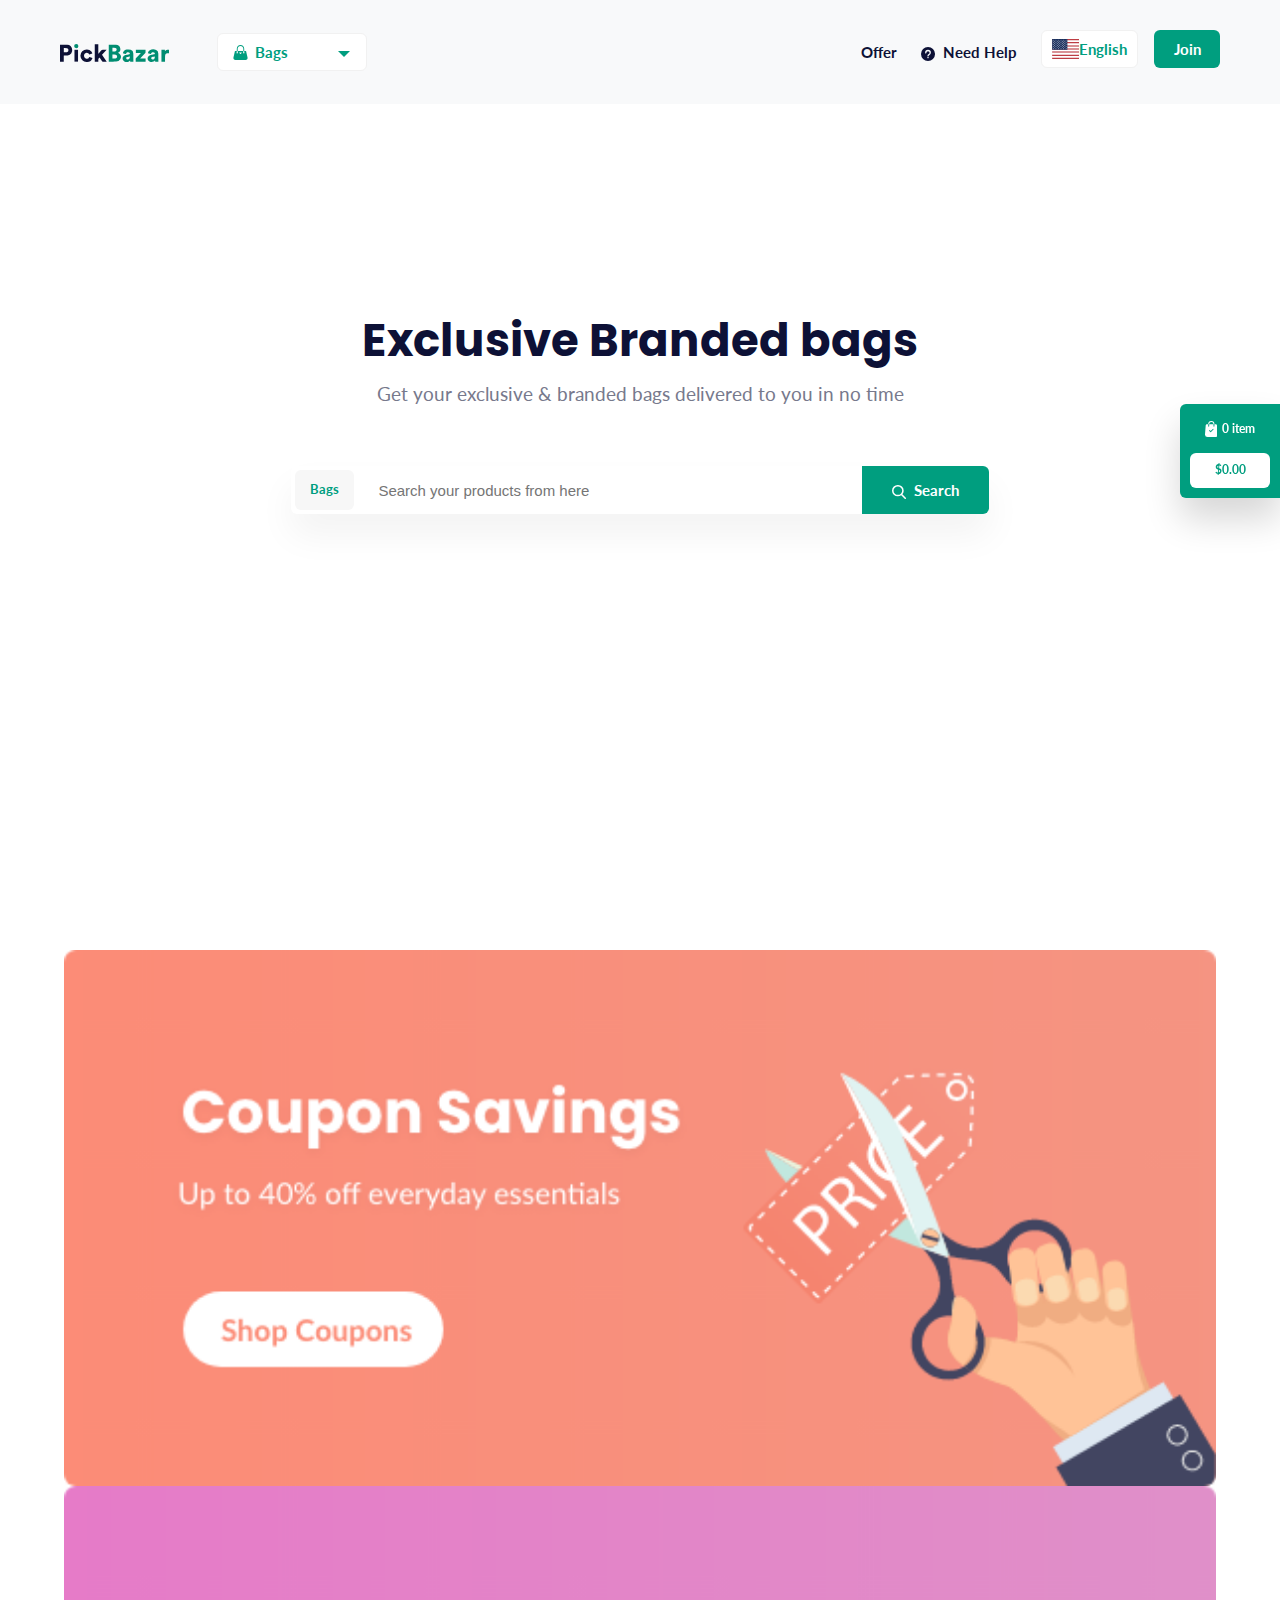
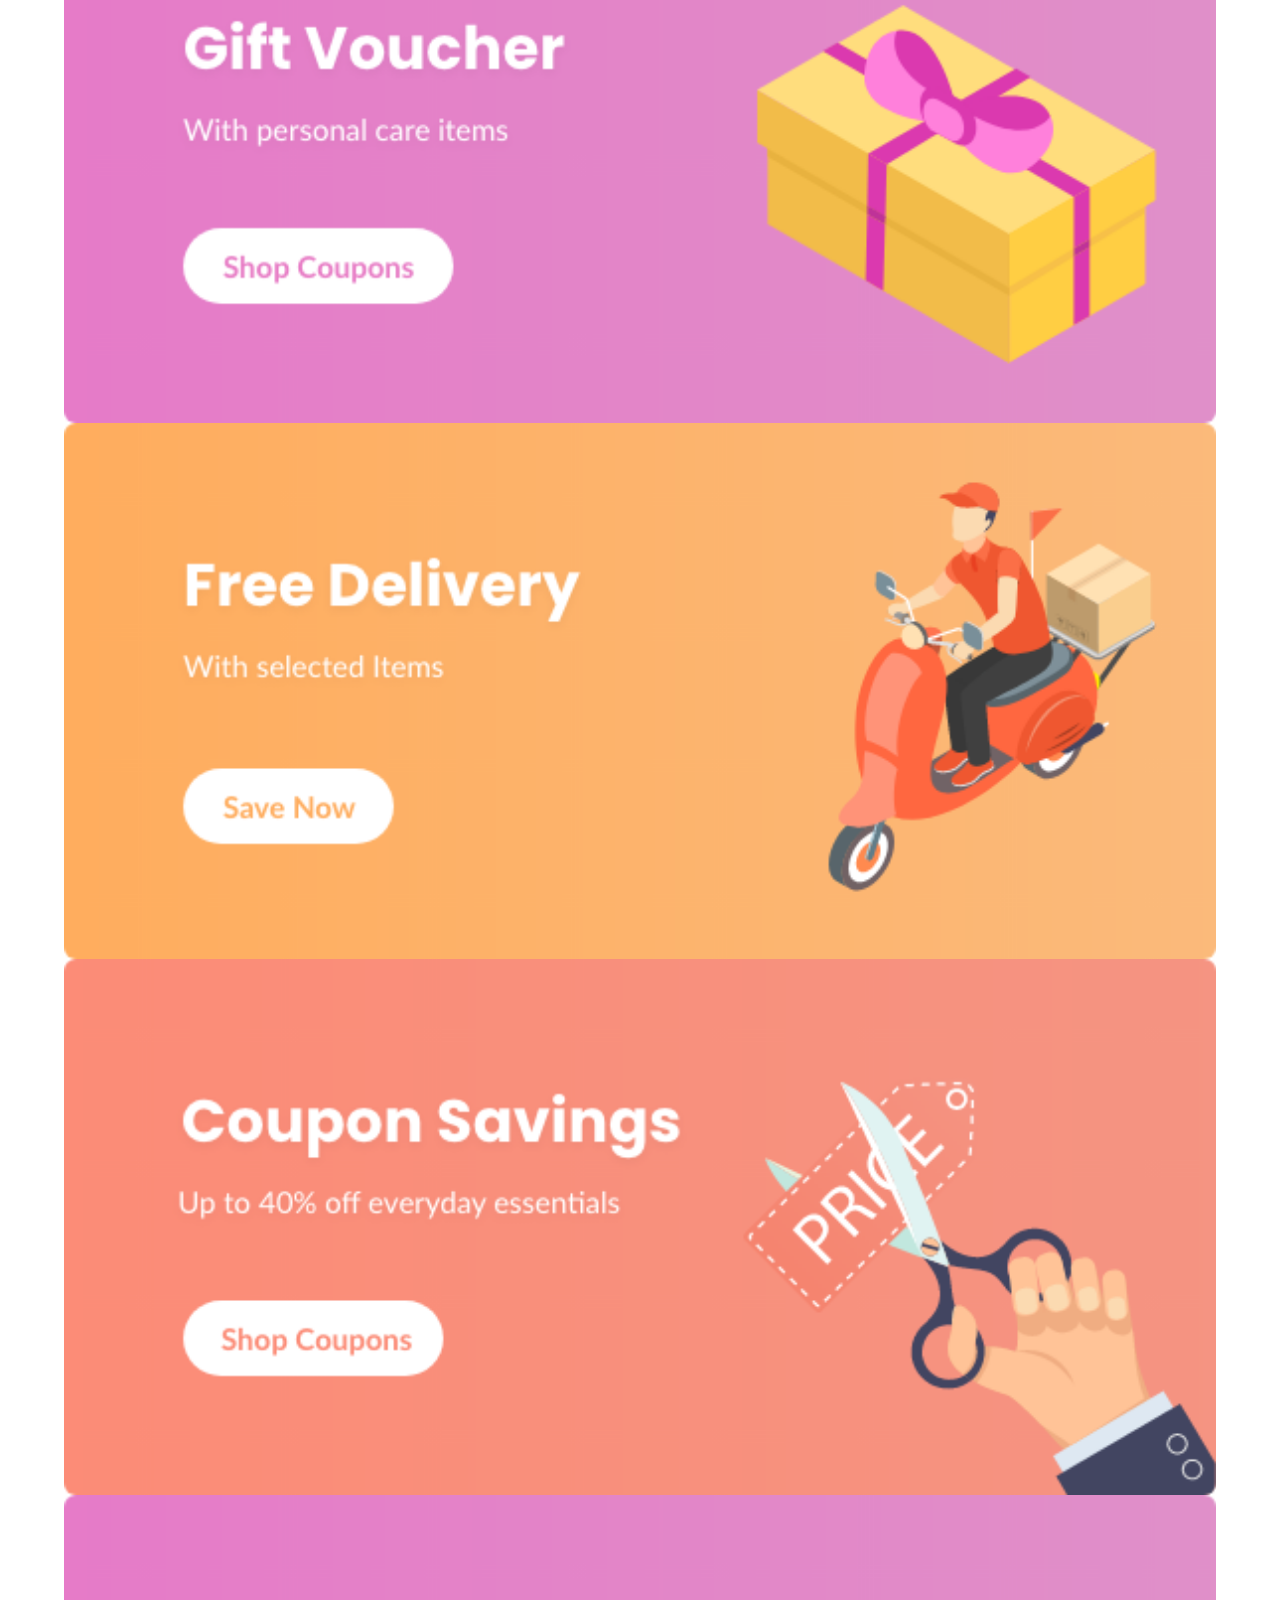
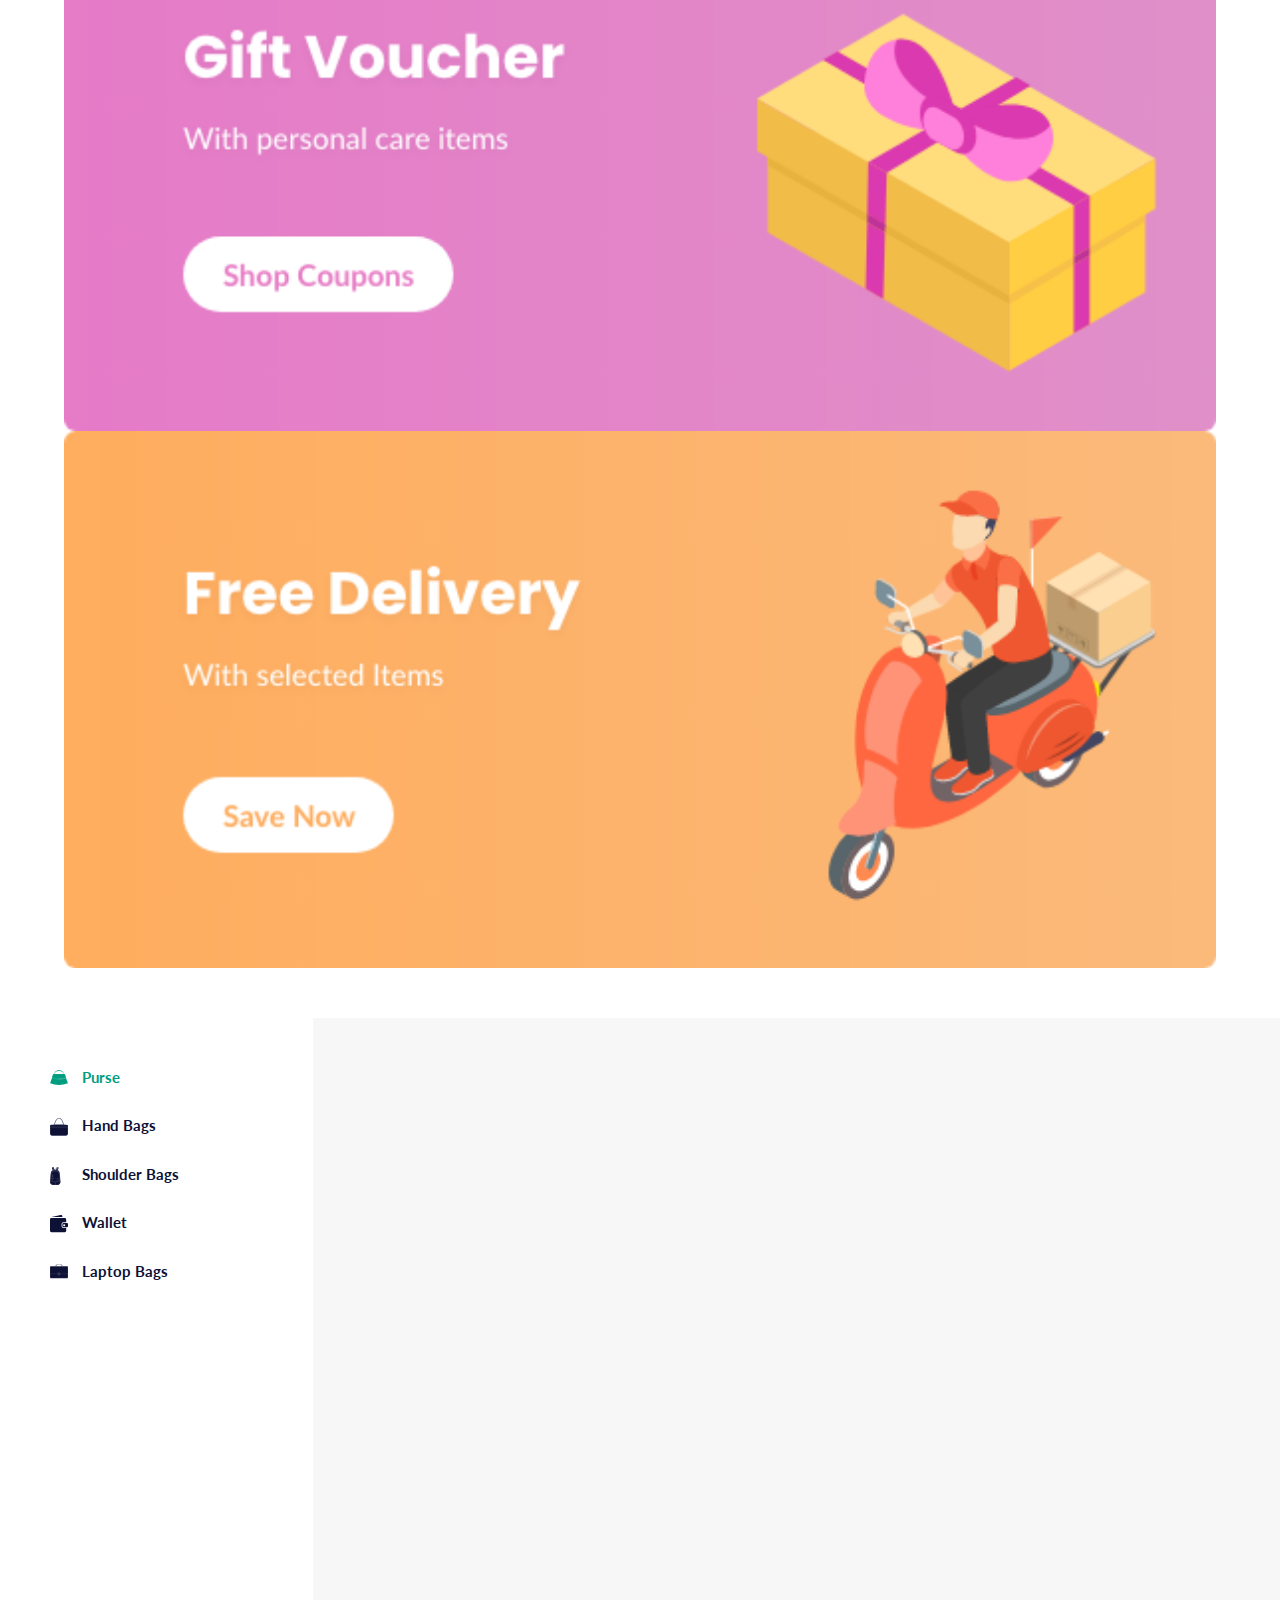
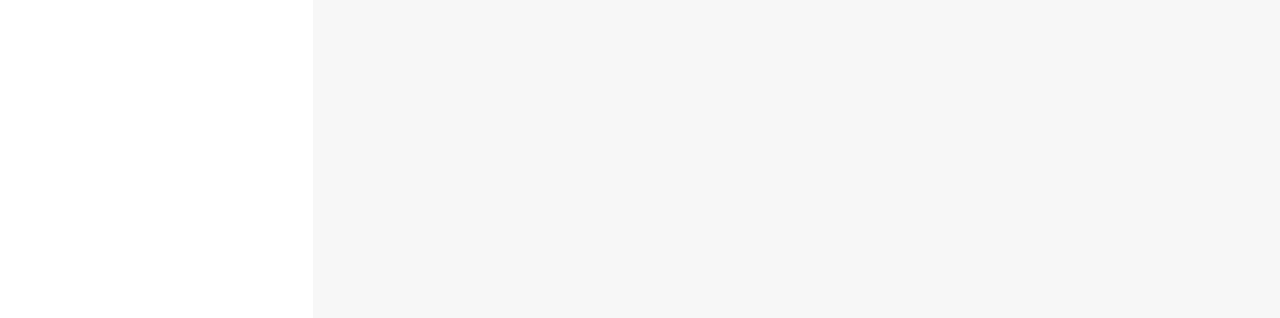
<file: e-commerce/index.html>
<!DOCTYPE html>
<html lang="en">
<head>
    <meta charset="UTF-8">
    <meta name="viewport" content="width=device-width, initial-scale=1.0">
    <link href="https://fonts.googleapis.com/css?family=Lato:400,700%7CPoppins:700&display=swap" rel="stylesheet">
    <link href="https://fonts.googleapis.com/css?family=Poppins&display=swap" rel="stylesheet">
    <link rel="stylesheet" href="https://stackpath.bootstrapcdn.com/bootstrap/4.4.1/css/bootstrap.min.css" integrity="sha384-Vkoo8x4CGsO3+Hhxv8T/Q5PaXtkKtu6ug5TOeNV6gBiFeWPGFN9MuhOf23Q9Ifjh" crossorigin="anonymous">
    <link rel="stylesheet" href="slick-master/slick/slick.css">
    <link rel="stylesheet" href="slick-master/slick/slick-theme.css">
    <link rel="stylesheet" href="style.css">
    <title>Bags - PickBazar</title>

</head>
<body>
  <div>
  <div class="img-header">
      <nav id ="header" class="navbar navbar-expand-lg navbar-light bg-light justify-content-between">
        <!-- https://shop.redq.now.sh/_next/static/images/Bags-add82a586f92810bc9182c5eddead01a.png -->
        <div class="d-flex flex-grow-0 align-items-center justify-content-around">
        <a  href="">
          <img src="[data-uri]" alt="pickbazar-admin">
        </a>
        <div class="dropdown ml-5" >
        <button class="btn" type="button" id="dropdownMenuButton1" data-toggle="dropdown" aria-haspopup="true" aria-expanded="false">
            <svg style= "color:rgb(0, 158, 127); margin-right: 7px;" version="1.1" x="0px" y="0px" viewBox="0 0 511.999 511.999" width="15" fill="currentColor"><g><g><path d="M496.619,428.582l-51.45-221.82h-62.616v48.827H393.1v30.001h-51.096v-30.001h10.547v-48.827H159.448v48.827h10.547 v30.001H118.9v-30.001h10.547v-48.827H66.83l-51.45,221.82c-4.715,20.332,0.026,41.364,13.011,57.705 c12.985,16.341,32.401,25.712,53.272,25.712h348.672c20.871,0,40.289-9.372,53.273-25.712 C496.593,469.946,501.335,448.914,496.619,428.582z M298.917,285.591H271v23.18h-30.001v-23.18h-27.917V255.59h85.836V285.591z"></path></g></g><g><g><path d="M255.999,0c-69.781,0-126.553,56.772-126.553,126.552v80.21h30.001v-80.21c0-53.239,43.313-96.551,96.552-96.551 c53.238,0,96.552,43.313,96.552,96.551v80.21h30.001v-80.21C382.552,56.772,325.781,0,255.999,0z"></path></g></g><g></g><g></g><g></g><g></g><g></g><g></g><g></g><g></g><g></g><g></g><g></g><g></g><g></g><g></g><g></g></svg>
            <span id="span_bags">Bags</span>
            <span class="toggle"><svg xmlns="http://www.w3.org/2000/svg" width="12px" height="6px" viewBox="0 0 12 6"><path id="Path_2897" data-name="Path 2897" d="M0,63.75l6,6,6-6Z" transform="translate(0 -63.75)" fill="currentColor"></path></svg></span>
        </button>
        <div class="dropdown-menu c-main" aria-labelledby="dropdownMenuButton">
          <a class="dropdown-item c" href="#"><span class="NavLink__Icon-sc-17cwf3d-0 bgPXDf menu-item-icon"><svg xmlns="http://www.w3.org/2000/svg" width="18px" height="18px" viewBox="0 0 18 18"><g data-name="Layer 2"><g data-name="Layer 3"><path data-name="Path 16" d="M10.235 3.966a2.943 2.943 0 00-1.38-2.122c-.528-.243-.485-.618-.338-.854s.41-.231.832.164a5 5 0 011.368 2.87z" fill="currentColor" stroke="currentColor" stroke-miterlimit="10" stroke-width=".416"></path><path data-name="Path 17" d="M6.514 7.976a4.757 4.757 0 109.513 0c0-2.627-1.5-4.976-4.757-4.73-2.619.197-4.767 1.656-4.756 4.73z" fill="none" stroke="currentColor" stroke-linecap="round" stroke-linejoin="round" stroke-width="1.387"></path><path data-name="Path 18" d="M6.514 7.976a4.757 4.757 0 109.513 0c0-2.627-1.5-4.976-4.757-4.73-2.619.197-4.767 1.656-4.756 4.73z" fill="currentColor"></path><path data-name="Path 19" d="M14.731 5.045s1.506 1.544.714 2.993c-.287.526-1.2.192-1.234-.485s.25-1.27-.236-2.05c-.349-.566.26-.878.756-.458z" fill="#fff"></path><path data-name="Path 20" d="M10.834 3.413s1.161-4.315 6.469-2.048c0 0-2.459 4.074-6.469 2.048z" stroke="currentColor" stroke-linecap="round" stroke-linejoin="round" stroke-width="1.387"></path><path data-name="Path 21" d="M10.834 3.413s1.161-4.315 6.469-2.048c0 0-2.459 4.074-6.469 2.048z" fill="#fff"></path><path data-name="Path 22" d="M10.516 4.513a10.193 10.193 0 015.63-2.863c-2.736-.521-6.018 1.748-6.018 1.748s.289.864.388 1.115z" fill="currentColor" stroke="currentColor" stroke-linecap="round" stroke-linejoin="round" stroke-width=".035"></path><path data-name="Path 23" d="M10.895 9.896h0c-.268-.877-1.969-1.65-4.234-1.72a5.286 5.286 0 00-4.515 1.858 2 2 0 00-.551 1.308h0a4.934 4.934 0 004.768 4.426c3.133.223 3.786-.96 4.225-1.9a6.363 6.363 0 00.307-3.972z" fill="#fff" stroke="#fff" stroke-linecap="round" stroke-linejoin="round" stroke-width="3.19"></path><path data-name="Path 24" d="M10.895 9.896h0c-.268-.877-1.969-1.65-4.234-1.72a5.286 5.286 0 00-4.515 1.858 2 2 0 00-.551 1.308h0a4.934 4.934 0 004.768 4.426c3.133.223 3.786-.96 4.225-1.9a6.363 6.363 0 00.307-3.972z" fill="none" stroke="currentColor" stroke-linecap="round" stroke-linejoin="round" stroke-width="1.387"></path><path data-name="Path 25" d="M10.895 9.896h0c-.268-.877-1.969-1.65-4.234-1.72a5.286 5.286 0 00-4.515 1.858 2 2 0 00-.551 1.308h0a4.934 4.934 0 004.768 4.426c3.133.223 3.786-.96 4.225-1.9a6.363 6.363 0 00.307-3.972z" fill="#fff" stroke="currentColor" stroke-miterlimit="10" stroke-width=".069"></path><path data-name="Path 26" d="M10.895 9.896c-.268-.877-1.969-1.65-4.234-1.72a5.286 5.286 0 00-4.515 1.858 2 2 0 00-.551 1.308 4.934 4.934 0 004.768 4.426c3.133.223 3.786-.96 4.225-1.9a6.363 6.363 0 00.307-3.972z" fill="currentColor"></path><path data-name="Path 27" d="M1.595 11.342a4.375 4.375 0 00.128.684 2.664 2.664 0 00.3.335c1.067 1.028 4.409 1.723 7.173 1 .883-.23 1.522-1.3.526-1.851-.139-.076-.243-.184-.208-.277s.089-.106.269-.1a1.2 1.2 0 001.232-.735 4.126 4.126 0 00-.121-.509c-.272-.876-1.974-1.644-4.239-1.715a5.286 5.286 0 00-4.515 1.858 2.024 2.024 0 00-.545 1.31z" fill="#fff"></path><path data-name="Path 28" d="M1.921 9.984a1.569 1.569 0 00.1 2.377c1.066 1.028 4.409 1.723 7.173 1 .883-.23 1.522-1.3.526-1.851-.139-.076-.243-.184-.208-.277s.089-.106.269-.1a1.183 1.183 0 001.259-.823 1.321 1.321 0 00-.785-1.413" fill="none" stroke="currentColor" stroke-linecap="round" stroke-linejoin="round" stroke-width=".416"></path><path data-name="Path 29" d="M8.013 10.78c-.018.471-.87.791-1.9.752s-1.856-.423-1.837-.9.87-.963 1.9-.924 1.855.605 1.837 1.072z" fill="currentColor" stroke="currentColor" stroke-linecap="round" stroke-linejoin="round" stroke-width=".555"></path><path data-name="Path 30" d="M9.722 12.123a2.411 2.411 0 01.467 2.08 2.759 2.759 0 01-1.5 2.427" fill="none" stroke="#fff" stroke-linecap="round" stroke-linejoin="round" stroke-width=".555"></path></g></g></svg></span>
            Grocery</a>
          <a class="dropdown-item c" href="#"><div class="Headerstyle__TypeIcon-sc-1212sid-29 kaCnjY"><svg xmlns="http://www.w3.org/2000/svg" width="18px" height="18px" viewBox="0 0 18 18"><path d="M14.651 1.933a3.534 3.534 0 00-3.5 6.1h.1a1.285 1.285 0 011.033.527 3.549 3.549 0 002.37-.206 3.213 3.213 0 110-6.425z" fill="currentColor"></path><path data-name="Shape" d="M12.86 0a5.147 5.147 0 00-4.247 8.037h1.555a4.176 4.176 0 014.755-6.693.643.643 0 01-.244 1.226 2.57 2.57 0 000 5.14.643.643 0 01.248 1.23 4.207 4.207 0 01-2.261.349c-.173-.021-.125-.045-.125.032v.958A5.143 5.143 0 0012.862 0zM1.284 16.715h4.5a.322.322 0 110 .643H1.915a2.362 2.362 0 001.606.643h6.457a2.19 2.19 0 001.113-.292 5.568 5.568 0 002.365-4.533H.046a6.639 6.639 0 001.238 3.534zm5.792 0a.321.321 0 11-.321.321.321.321 0 01.321-.321zM12.77 11.253H.731a.743.743 0 00-.731.75c0 .176 0 .3.007.535h13.486c.007-.244.007-.373.007-.535a.743.743 0 00-.73-.75z" fill="currentColor"></path><path data-name="Shape" d="M1.607 9.322v1.285h10.288V9.322a.643.643 0 00-.642-.642h-9a.643.643 0 00-.646.642z" fill="currentColor"></path></svg></div>
            Makeup</a>
          <a class="dropdown-item c" href="#"><span class="NavLink__Icon-sc-17cwf3d-0 bgPXDf menu-item-icon"><svg version="1.1" x="0px" y="0px" viewBox="0 0 511.999 511.999" width="15" fill="currentColor"><g><g><path d="M496.619,428.582l-51.45-221.82h-62.616v48.827H393.1v30.001h-51.096v-30.001h10.547v-48.827H159.448v48.827h10.547 v30.001H118.9v-30.001h10.547v-48.827H66.83l-51.45,221.82c-4.715,20.332,0.026,41.364,13.011,57.705 c12.985,16.341,32.401,25.712,53.272,25.712h348.672c20.871,0,40.289-9.372,53.273-25.712 C496.593,469.946,501.335,448.914,496.619,428.582z M298.917,285.591H271v23.18h-30.001v-23.18h-27.917V255.59h85.836V285.591z"></path></g></g><g><g><path d="M255.999,0c-69.781,0-126.553,56.772-126.553,126.552v80.21h30.001v-80.21c0-53.239,43.313-96.551,96.552-96.551 c53.238,0,96.552,43.313,96.552,96.551v80.21h30.001v-80.21C382.552,56.772,325.781,0,255.999,0z"></path></g></g><g></g><g></g><g></g><g></g><g></g><g></g><g></g><g></g><g></g><g></g><g></g><g></g><g></g><g></g><g></g></svg></span>
            Bags</a>
          <a class="dropdown-item c" href="#"><span class="NavLink__Icon-sc-17cwf3d-0 bgPXDf menu-item-icon"><svg xmlns="http://www.w3.org/2000/svg" width="8.069" height="16" viewBox="0 0 8.069 16"><g data-name="Group 2483" transform="translate(0)"><path data-name="Path 2037" d="M128.461,11.218c-.107-.534-.341-3.042-.9-3.875a1.286,1.286,0,0,1-.169-.714.035.035,0,0,0,0-.006c.018-.257.046-.531.065-.677,0-.026.007-.051.01-.067.014-.086.033-.171.051-.257h0a14.282,14.282,0,0,0,.458-2.441c0-1.27-.651-1.644-.651-1.644.224-.95.384-1.462.384-1.462L127.522,0a9.387,9.387,0,0,0-.427,1.526,2.588,2.588,0,0,1-1.921.619,2.59,2.59,0,0,1-1.921-.619A9.4,9.4,0,0,0,122.825,0l-.192.075s.16.512.384,1.462c0,0-.651.374-.651,1.644a13.042,13.042,0,0,0,.437,2.339.086.086,0,0,0,0,.035c0,.008.006.019.009.031l.006.024c.027.109.066.3.072.311.013.077.027.216.039.358.005.049.009.1.012.145.005.068.01.132.014.184h-.006a1.3,1.3,0,0,1-.17.735c-.555.833-.79,3.341-.9,3.874s-.363,2.5-.491,3.074-.256,1.367-.256,1.367a3.288,3.288,0,0,0,1.068.128s-.075.224.576.16a12.831,12.831,0,0,1,1.75-.054c.448.021.135.107.64.107s.192-.085.64-.107a12.79,12.79,0,0,1,1.751.054c.651.064.576-.16.576-.16a3.3,3.3,0,0,0,1.067-.128s-.128-.79-.256-1.367S128.568,11.752,128.461,11.218Zm-1.139-5.467c-.05.069-.094.177-.036.224-.015.1-.024.206-.034.309-.058-.066-.243-.006-.243-.006-.138-.06.121.3.226.161,0,.058-.006.115-.009.173-.126-.009-.253-.018-.38-.025a.586.586,0,0,0-.061-.133c.014-.1-.1.014-.134.122-.273-.011-.547-.016-.822-.018-.057-.068-.244-.007-.244-.007-.028-.012-.04-.007-.039.008h-.028a.13.13,0,0,0,.015-.059.135.135,0,0,0-.27,0,.133.133,0,0,0,.015.06c-.361,0-.721.012-1.081.021a.7.7,0,0,0-.037-.069c.012-.082-.065-.015-.112.073l-.184,0a.436.436,0,0,0,.1-.178c.137-.086-.384-.065-.241.134a.182.182,0,0,0,.045.046l-.151,0a.078.078,0,0,0,0-.109c-.121-.176-.212.084-.222.114l-.263.006c0-.024,0-.048,0-.072.065-.01.28-.273.075-.315a.151.151,0,0,0-.1,0c-.01-.115-.024-.229-.043-.342a.6.6,0,0,0,.052-.12c.06-.037,0-.054-.085-.046-.01-.044-.022-.087-.035-.13l.2,0a.135.135,0,1,0,.26.051.132.132,0,0,0-.012-.055l.926-.017a.085.085,0,0,0,0,.117c.127.177.217-.064.236-.122l.426,0c.066.084.2.175.246.038a.184.184,0,0,0,.008-.041c.208,0,.417,0,.624,0a.133.133,0,0,0-.03.082.135.135,0,1,0,.27,0,.132.132,0,0,0-.029-.08c.342.006.681.022,1.021.042-.1.013-.226.069-.147.179.143.2.241-.134.241-.134.026-.016.028-.029.016-.037l.091.006s0,.005.007.007C127.34,5.661,127.331,5.706,127.322,5.751Z" transform="translate(-121.139)" fill="currentColor"></path><path data-name="Path 2038" d="M254.937,189.152c-.128.076.352.067.224-.119S254.937,189.152,254.937,189.152Z" transform="translate(-250.536 -182.787)" fill="currentColor"></path><path data-name="Path 2039" d="M237.086,189.725c-.088.209.221.124.221.124C237.441,189.916,237.175,189.516,237.086,189.725Z" transform="translate(-233.276 -183.455)" fill="currentColor"></path><path data-name="Path 2040" d="M246.479,182.469c-.253-.051-.088.275-.088.275C246.346,182.908,246.731,182.52,246.479,182.469Z" transform="translate(-242.24 -176.491)" fill="currentColor"></path><path data-name="Path 2041" d="M274.916,173.035c.084-.231-.247-.122-.247-.122C274.521,172.847,274.832,173.266,274.916,173.035Z" transform="translate(-269.605 -167.228)" fill="currentColor"></path><path data-name="Path 2042" d="M264.6,178.247c.245.021.054-.27.054-.27C264.673,177.816,264.35,178.226,264.6,178.247Z" transform="translate(-259.81 -172.115)" fill="currentColor"></path><path data-name="Path 2043" d="M255.758,174.715c.143.2.241-.134.241-.134C256.136,174.495,255.615,174.515,255.758,174.715Z" transform="translate(-251.328 -168.82)" fill="currentColor"></path><circle data-name="Ellipse 71" cx="0.135" cy="0.135" r="0.135" transform="translate(2.892 6.148)" fill="currentColor"></circle><path data-name="Path 2044" d="M218.467,182.406c-.128-.187-.224.119-.224.119C218.114,182.6,218.595,182.592,218.467,182.406Z" transform="translate(-215.043 -176.377)" fill="currentColor"></path><path data-name="Path 2045" d="M219.072,192.782c-.148-.065.163.354.247.123S219.072,192.782,219.072,192.782Z" transform="translate(-215.828 -186.447)" fill="currentColor"></path><path data-name="Path 2046" d="M199.506,183.093c-.088.209.221.124.221.124C199.86,183.284,199.594,182.885,199.506,183.093Z" transform="translate(-196.925 -177.041)" fill="currentColor"></path><path data-name="Path 2047" d="M208.891,175.836c-.253-.051-.088.275-.088.275C208.758,176.276,209.143,175.887,208.891,175.836Z" transform="translate(-205.882 -170.076)" fill="currentColor"></path><path data-name="Path 2048" d="M289.843,186.1a.135.135,0,1,1-.135.135A.135.135,0,0,1,289.843,186.1Z" transform="translate(-284.19 -180.009)" fill="currentColor"></path><path data-name="Path 2049" d="M298.459,180.79c-.128.077.352.067.224-.119S298.459,180.79,298.459,180.79Z" transform="translate(-292.633 -174.698)" fill="currentColor"></path><path data-name="Path 2050" d="M279.489,192.851c.143.2.241-.134.241-.134C279.867,192.631,279.346,192.651,279.489,192.851Z" transform="translate(-274.281 -186.362)" fill="currentColor"></path><path data-name="Path 2051" d="M279.72,181.364c-.088.209.221.124.221.124C280.075,181.555,279.808,181.155,279.72,181.364Z" transform="translate(-274.514 -175.368)" fill="currentColor"></path><path data-name="Path 2052" d="M289.113,174.1c-.253-.051-.089.275-.089.275C288.98,174.541,289.366,174.153,289.113,174.1Z" transform="translate(-283.478 -168.398)" fill="currentColor"></path><path data-name="Path 2053" d="M228.78,171.616c.245.021.054-.27.054-.27C228.858,171.185,228.535,171.6,228.78,171.616Z" transform="translate(-225.167 -165.701)" fill="currentColor"></path><path data-name="Path 2054" d="M193.371,173.035c.084-.231-.247-.122-.247-.122C192.976,172.847,193.287,173.266,193.371,173.035Z" transform="translate(-190.73 -167.228)" fill="currentColor"></path><path data-name="Path 2055" d="M183.052,178.247c.245.021.054-.27.054-.27C183.13,177.816,182.807,178.226,183.052,178.247Z" transform="translate(-180.936 -172.115)" fill="currentColor"></path></g></svg></span>
            Clothing</a>
          <a class="dropdown-item c" href="#"><span class="NavLink__Icon-sc-17cwf3d-0 bgPXDf menu-item-icon"><svg xmlns="http://www.w3.org/2000/svg" width="15px" height="13px" viewBox="0 0 30.402 26.348"><g id="bed" transform="translate(0 -32)"><g id="Group_2" data-name="Group 2" transform="translate(0 32)"><g id="Group_1" data-name="Group 1" transform="translate(0 0)"><path data-name="Path 5" d="M29.9,47.2h-.507v-1.52a2.533,2.533,0,0,0-1.52-2.319V35.547a.507.507,0,0,0-.3-.464,2.006,2.006,0,0,0,.3-1.056,2.027,2.027,0,1,0-4.054,0A2.006,2.006,0,0,0,24.1,35.04H6.305a2.006,2.006,0,0,0,.282-1.013,2.027,2.027,0,0,0-4.054,0,2.006,2.006,0,0,0,.3,1.056.507.507,0,0,0-.3.464v7.815a2.533,2.533,0,0,0-1.52,2.319V47.2H.507A.507.507,0,0,0,0,47.708V54.8a.507.507,0,0,0,.507.507h.507v2.533a.507.507,0,0,0,.507.507H3.547a.507.507,0,0,0,.507-.507V55.308H26.348v2.533a.507.507,0,0,0,.507.507h2.027a.507.507,0,0,0,.507-.507V55.308H29.9A.507.507,0,0,0,30.4,54.8V47.708A.507.507,0,0,0,29.9,47.2ZM25.842,33.013a1.013,1.013,0,1,1-1.013,1.013A1.013,1.013,0,0,1,25.842,33.013Zm-21.281,0a1.013,1.013,0,1,1-1.013,1.013A1.013,1.013,0,0,1,4.56,33.013Zm-1.013,3.04H26.855v7.094h-2.04a2.507,2.507,0,0,0,.52-1.52V40.614A2.537,2.537,0,0,0,22.8,38.08H18.748a2.537,2.537,0,0,0-2.533,2.534v1.013a2.507,2.507,0,0,0,.52,1.52H13.668a2.507,2.507,0,0,0,.52-1.52V40.614a2.537,2.537,0,0,0-2.533-2.534H7.6a2.537,2.537,0,0,0-2.533,2.534v1.013a2.507,2.507,0,0,0,.52,1.52H3.547Zm20.775,4.56v1.013a1.52,1.52,0,0,1-1.52,1.52H18.748a1.52,1.52,0,0,1-1.52-1.52V40.614a1.52,1.52,0,0,1,1.52-1.52H22.8A1.52,1.52,0,0,1,24.322,40.614Zm-11.147,0v1.013a1.52,1.52,0,0,1-1.52,1.52H7.6a1.52,1.52,0,0,1-1.52-1.52V40.614a1.52,1.52,0,0,1,1.52-1.52h4.054A1.52,1.52,0,0,1,13.174,40.614ZM2.027,45.681a1.52,1.52,0,0,1,1.52-1.52H26.855a1.52,1.52,0,0,1,1.52,1.52V47.2H2.027ZM3.04,57.335H2.027V55.308H3.04Zm25.335,0H27.362V55.308h1.013Zm1.013-3.04H1.013v-6.08H29.389Z" transform="translate(0 -32)" fill="currentColor"></path></g></g><g id="Group_4" data-name="Group 4" transform="translate(2.027 52.268)"><g id="Group_3" data-name="Group 3"><path data-name="Path 6" d="M34.533,352H32.507a.507.507,0,0,0,0,1.013h2.027a.507.507,0,0,0,0-1.013Z" transform="translate(-32 -352)" fill="currentColor"></path></g></g><g id="Group_6" data-name="Group 6" transform="translate(6.08 52.268)"><g id="Group_5" data-name="Group 5"><path data-name="Path 7" d="M117.788,352H96.507a.507.507,0,0,0,0,1.013h21.281a.507.507,0,0,0,0-1.013Z" transform="translate(-96 -352)" fill="currentColor"></path></g></g></g></svg></span>
            Furniture</a>
          <a class="dropdown-item c" href="#"><span class="NavLink__Icon-sc-17cwf3d-0 bgPXDf menu-item-icon"><svg id="book" xmlns="http://www.w3.org/2000/svg" width="15px" height="13px" viewBox="0 0 30.011 24.606"><path data-name="Path 1" d="M243.79,21.432V0l-.818.069a31.449,31.449,0,0,0-9.533,2.324L232,2.99V24.337l1.048-.436a32.716,32.716,0,0,1,9.861-2.4Zm0,0" transform="translate(-216.459)" fill="currentColor"></path><path data-name="Path 2" d="M276.924,47.3h-1.608V66.054a.536.536,0,0,1-.492.536l-1.372.113q-.594.049-1.185.122c-.128.015-.255.036-.382.054-.265.035-.53.071-.794.113-.154.025-.307.053-.46.08-.236.041-.473.082-.709.129-.161.032-.322.068-.486.1-.225.048-.449.1-.672.149-.167.04-.334.082-.5.124-.217.054-.433.111-.648.172-.168.046-.335.095-.5.144-.214.063-.426.128-.637.2l-.5.161q-.318.107-.633.221c-.161.058-.322.117-.486.178l-.22.086h12.283Zm0,0" transform="translate(-246.913 -44.129)" fill="currentColor"></path><path data-name="Path 3" d="M40.818.069,40,0V21.433l.951.081a32.5,32.5,0,0,1,9.85,2.412l.988.411V2.99l-1.438-.6A31.448,31.448,0,0,0,40.818.069Zm0,0" transform="translate(-37.32)" fill="currentColor"></path><path data-name="Path 4" d="M0,47.3V68.733H12.292c-.066-.026-.132-.054-.2-.078-.153-.058-.308-.114-.462-.17-.218-.079-.435-.156-.654-.229q-.238-.08-.477-.156-.326-.107-.654-.2c-.161-.047-.322-.094-.482-.139-.22-.061-.441-.119-.663-.176-.161-.041-.322-.083-.486-.121-.225-.054-.45-.1-.676-.151-.161-.035-.322-.07-.482-.1-.234-.046-.468-.087-.7-.128L5.891,67c-.259-.041-.519-.076-.779-.111-.131-.018-.262-.038-.393-.053q-.59-.071-1.179-.122L2.1,66.59a.536.536,0,0,1-.49-.536V47.3Zm0,0" transform="translate(0 -44.129)" fill="currentColor"></path></svg></span>
            Books</a>

        </div>
      </div>


        </div>
        <div class="flex-grow-1">
          <ul class="navbar-nav d-flex justify-content-end">

            <li id="offer" class="nav-item active mr-3">
              <a style="display:flex;align-items:center" class="nav-link right" href="#">Offer</a>
            </li>
            <li id="needHelp" class="nav-item mr-3">
              <span class="NavLink__Icon-sc-17cwf3d-0 bgPXDf menu-icon"><svg xmlns="http://www.w3.org/2000/svg" width="14px" height="14px" viewBox="0 0 14 14"><path id="Path_111" data-name="Path 111" d="M269.443,404.312a7,7,0,1,0,7,7,6.98,6.98,0,0,0-7-7Zm.635,10.818a.3.3,0,0,1-.319.319h-.635a.3.3,0,0,1-.319-.319v-.635a.3.3,0,0,1,.319-.319h.635a.3.3,0,0,1,.319.319Zm.859-2.832c-.446.382-.763.637-.859.987a.308.308,0,0,1-.319.255h-.635a.309.309,0,0,1-.319-.35,2.988,2.988,0,0,1,1.336-1.876c.574-.446.892-.732.892-1.274a1.591,1.591,0,1,0-3.182,0v.191a.3.3,0,0,1-.224.351l-.6.189a.318.318,0,0,1-.414-.253,2.363,2.363,0,0,1-.033-.479,2.864,2.864,0,0,1,5.729,0,2.792,2.792,0,0,1-1.369,2.259Zm0,0" transform="translate(-262.442 -404.312)" fill="currentColor"></path></svg></span>
              <a style="display:flex;align-items:center" class="nav-link right" href="#">Need Help</a>
            </li>
            <li class="nav-item mr-3">
              <div class="dropdown">
                <button class="btn" type="button" id="dropdownMenuButton2" data-toggle="dropdown" aria-haspopup="true" aria-expanded="false">
                  <svg class="la" xmlns="http://www.w3.org/2000/svg" id="flag-icon-css-us" viewBox="0 0 640 480" width="640px" height="480px"><g fill-rule="evenodd"><g stroke-width="1pt"><path fill="#bd3d44" d="M0 0h972.8v39.4H0zm0 78.8h972.8v39.4H0zm0 78.7h972.8V197H0zm0 78.8h972.8v39.4H0zm0 78.8h972.8v39.4H0zm0 78.7h972.8v39.4H0zm0 78.8h972.8V512H0z" transform="scale(.9375)"></path><path fill="#fff" d="M0 39.4h972.8v39.4H0zm0 78.8h972.8v39.3H0zm0 78.7h972.8v39.4H0zm0 78.8h972.8v39.4H0zm0 78.8h972.8v39.4H0zm0 78.7h972.8v39.4H0z" transform="scale(.9375)"></path></g><path fill="#192f5d" d="M0 0h389.1v275.7H0z" transform="scale(.9375)"></path><path fill="#fff" d="M32.4 11.8L36 22.7h11.4l-9.2 6.7 3.5 11-9.3-6.8-9.2 6.7 3.5-10.9-9.3-6.7H29zm64.9 0l3.5 10.9h11.5l-9.3 6.7 3.5 11-9.2-6.8-9.3 6.7 3.5-10.9-9.2-6.7h11.4zm64.8 0l3.6 10.9H177l-9.2 6.7 3.5 11-9.3-6.8-9.2 6.7 3.5-10.9-9.3-6.7h11.5zm64.9 0l3.5 10.9H242l-9.3 6.7 3.6 11-9.3-6.8-9.3 6.7 3.6-10.9-9.3-6.7h11.4zm64.8 0l3.6 10.9h11.4l-9.2 6.7 3.5 11-9.3-6.8-9.2 6.7 3.5-10.9-9.2-6.7h11.4zm64.9 0l3.5 10.9h11.5l-9.3 6.7 3.6 11-9.3-6.8-9.3 6.7 3.6-10.9-9.3-6.7h11.5zM64.9 39.4l3.5 10.9h11.5L70.6 57 74 67.9l-9-6.7-9.3 6.7L59 57l-9-6.7h11.4zm64.8 0l3.6 10.9h11.4l-9.3 6.7 3.6 10.9-9.3-6.7-9.3 6.7L124 57l-9.3-6.7h11.5zm64.9 0l3.5 10.9h11.5l-9.3 6.7 3.5 10.9-9.2-6.7-9.3 6.7 3.5-10.9-9.2-6.7H191zm64.8 0l3.6 10.9h11.4l-9.3 6.7 3.6 10.9-9.3-6.7-9.2 6.7 3.5-10.9-9.3-6.7H256zm64.9 0l3.5 10.9h11.5L330 57l3.5 10.9-9.2-6.7-9.3 6.7 3.5-10.9-9.2-6.7h11.4zM32.4 66.9L36 78h11.4l-9.2 6.7 3.5 10.9-9.3-6.8-9.2 6.8 3.5-11-9.3-6.7H29zm64.9 0l3.5 11h11.5l-9.3 6.7 3.5 10.9-9.2-6.8-9.3 6.8 3.5-11-9.2-6.7h11.4zm64.8 0l3.6 11H177l-9.2 6.7 3.5 10.9-9.3-6.8-9.2 6.8 3.5-11-9.3-6.7h11.5zm64.9 0l3.5 11H242l-9.3 6.7 3.6 10.9-9.3-6.8-9.3 6.8 3.6-11-9.3-6.7h11.4zm64.8 0l3.6 11h11.4l-9.2 6.7 3.5 10.9-9.3-6.8-9.2 6.8 3.5-11-9.2-6.7h11.4zm64.9 0l3.5 11h11.5l-9.3 6.7 3.6 10.9-9.3-6.8-9.3 6.8 3.6-11-9.3-6.7h11.5zM64.9 94.5l3.5 10.9h11.5l-9.3 6.7 3.5 11-9.2-6.8-9.3 6.7 3.5-10.9-9.2-6.7h11.4zm64.8 0l3.6 10.9h11.4l-9.3 6.7 3.6 11-9.3-6.8-9.3 6.7 3.6-10.9-9.3-6.7h11.5zm64.9 0l3.5 10.9h11.5l-9.3 6.7 3.5 11-9.2-6.8-9.3 6.7 3.5-10.9-9.2-6.7H191zm64.8 0l3.6 10.9h11.4l-9.2 6.7 3.5 11-9.3-6.8-9.2 6.7 3.5-10.9-9.3-6.7H256zm64.9 0l3.5 10.9h11.5l-9.3 6.7 3.5 11-9.2-6.8-9.3 6.7 3.5-10.9-9.2-6.7h11.4zM32.4 122.1L36 133h11.4l-9.2 6.7 3.5 11-9.3-6.8-9.2 6.7 3.5-10.9-9.3-6.7H29zm64.9 0l3.5 10.9h11.5l-9.3 6.7 3.5 10.9-9.2-6.7-9.3 6.7 3.5-10.9-9.2-6.7h11.4zm64.8 0l3.6 10.9H177l-9.2 6.7 3.5 11-9.3-6.8-9.2 6.7 3.5-10.9-9.3-6.7h11.5zm64.9 0l3.5 10.9H242l-9.3 6.7 3.6 11-9.3-6.8-9.3 6.7 3.6-10.9-9.3-6.7h11.4zm64.8 0l3.6 10.9h11.4l-9.2 6.7 3.5 11-9.3-6.8-9.2 6.7 3.5-10.9-9.2-6.7h11.4zm64.9 0l3.5 10.9h11.5l-9.3 6.7 3.6 11-9.3-6.8-9.3 6.7 3.6-10.9-9.3-6.7h11.5zM64.9 149.7l3.5 10.9h11.5l-9.3 6.7 3.5 10.9-9.2-6.8-9.3 6.8 3.5-11-9.2-6.7h11.4zm64.8 0l3.6 10.9h11.4l-9.3 6.7 3.6 10.9-9.3-6.8-9.3 6.8 3.6-11-9.3-6.7h11.5zm64.9 0l3.5 10.9h11.5l-9.3 6.7 3.5 10.9-9.2-6.8-9.3 6.8 3.5-11-9.2-6.7H191zm64.8 0l3.6 10.9h11.4l-9.2 6.7 3.5 10.9-9.3-6.8-9.2 6.8 3.5-11-9.3-6.7H256zm64.9 0l3.5 10.9h11.5l-9.3 6.7 3.5 10.9-9.2-6.8-9.3 6.8 3.5-11-9.2-6.7h11.4zM32.4 177.2l3.6 11h11.4l-9.2 6.7 3.5 10.8-9.3-6.7-9.2 6.7 3.5-10.9-9.3-6.7H29zm64.9 0l3.5 11h11.5l-9.3 6.7 3.6 10.8-9.3-6.7-9.3 6.7 3.6-10.9-9.3-6.7h11.4zm64.8 0l3.6 11H177l-9.2 6.7 3.5 10.8-9.3-6.7-9.2 6.7 3.5-10.9-9.3-6.7h11.5zm64.9 0l3.5 11H242l-9.3 6.7 3.6 10.8-9.3-6.7-9.3 6.7 3.6-10.9-9.3-6.7h11.4zm64.8 0l3.6 11h11.4l-9.2 6.7 3.5 10.8-9.3-6.7-9.2 6.7 3.5-10.9-9.2-6.7h11.4zm64.9 0l3.5 11h11.5l-9.3 6.7 3.6 10.8-9.3-6.7-9.3 6.7 3.6-10.9-9.3-6.7h11.5zM64.9 204.8l3.5 10.9h11.5l-9.3 6.7 3.5 11-9.2-6.8-9.3 6.7 3.5-10.9-9.2-6.7h11.4zm64.8 0l3.6 10.9h11.4l-9.3 6.7 3.6 11-9.3-6.8-9.3 6.7 3.6-10.9-9.3-6.7h11.5zm64.9 0l3.5 10.9h11.5l-9.3 6.7 3.5 11-9.2-6.8-9.3 6.7 3.5-10.9-9.2-6.7H191zm64.8 0l3.6 10.9h11.4l-9.2 6.7 3.5 11-9.3-6.8-9.2 6.7 3.5-10.9-9.3-6.7H256zm64.9 0l3.5 10.9h11.5l-9.3 6.7 3.5 11-9.2-6.8-9.3 6.7 3.5-10.9-9.2-6.7h11.4zM32.4 232.4l3.6 10.9h11.4l-9.2 6.7 3.5 10.9-9.3-6.7-9.2 6.7 3.5-11-9.3-6.7H29zm64.9 0l3.5 10.9h11.5L103 250l3.6 10.9-9.3-6.7-9.3 6.7 3.6-11-9.3-6.7h11.4zm64.8 0l3.6 10.9H177l-9 6.7 3.5 10.9-9.3-6.7-9.2 6.7 3.5-11-9.3-6.7h11.5zm64.9 0l3.5 10.9H242l-9.3 6.7 3.6 10.9-9.3-6.7-9.3 6.7 3.6-11-9.3-6.7h11.4zm64.8 0l3.6 10.9h11.4l-9.2 6.7 3.5 10.9-9.3-6.7-9.2 6.7 3.5-11-9.2-6.7h11.4zm64.9 0l3.5 10.9h11.5l-9.3 6.7 3.6 10.9-9.3-6.7-9.3 6.7 3.6-11-9.3-6.7h11.5z" transform="scale(.9375)"></path></g></svg>
                  English
                </button>
                <div class="dropdown-menu l-main" aria-labelledby="dropdownMenuButton">
                  <a class="dropdown-item l" href="#"><span><svg class="la" xmlns="http://www.w3.org/2000/svg" id="flag-icon-css-sa" viewBox="0 0 640 480" width="640px" height="480px"><defs><clipPath id="sa-a"><path fill-opacity=".7" d="M-85.3 0h682.6v512H-85.3z"></path></clipPath></defs><g fill-rule="evenodd" clip-path="url(#sa-a)" transform="translate(80) scale(.9375)"><path fill="#199d00" d="M-128 0h768v512h-768z"></path><path fill="#fff" d="M65.5 145.1c-.8 12-2 33 8.3 35.2 12.3 1.2 5.5-20.8 10-24.8.8-2 2.3-2 2.4.5v18.7c0 6 4 7.8 7 9 3.2-.2 5.4 0 6.6 3l1.6 32.3s7.4 2.2 7.8-18.1c.3-12-2.4-21.9-.8-24.2 0-2.3 3-2.4 5-1.3 3.2 2.2 4.6 5 9.6 4 7.6-2.2 12.2-5.9 12.3-11.7a47 47 0 00-3.5-16.6c.4-1-1.4-3.7-1-4.7 1.3 2.2 3.4 2 3.8 0-1.3-4.2-3.3-8.3-6.5-10-2.7-2.4-6.7-2-8 3-.8 5.7 2 12.4 6.1 18 .9 2.1 2.1 5.7 1.6 8.9-2.2 1.3-4.4.7-6.3-1.2 0 0-6-4.5-6-5.6 1.6-10.2.3-11.4-.6-14.3-.6-3.9-2.5-5.2-4-7.8-1.5-1.6-3.5-1.6-4.5 0-2.7 4.6-1.4 14.5.5 19 1.4 4.1 3.5 6.7 2.5 6.7-.8 2.3-2.5 1.7-3.8-1a66.6 66.6 0 01-2.1-17.4c-.5-4.6-1.1-14.4-4.2-17-1.8-2.4-4.5-1.2-5.5 1a82.4 82.4 0 00.3 13.4c2 7.4 2.7 14 3.7 21.5.3 10.1-5.8 4.4-5.5-.7a45 45 0 00-.3-19.4c-1-2.6-2.1-3.2-4.6-2.8-1.9 0-6.8 5.3-8.2 14.3 0 0-1.2 4.6-1.7 8.7-.7 4.6-3.7 8-5.9-.6-1.8-6.3-3-21.6-6-18z"></path><path fill="#fff" d="M99 194.2l-32 15.4c.3-7.3 15.1-20.4 25.3-20.5 6.5.1 4.9 2.5 6.6 5.1z"></path><path fill="#fff" d="M93.3 204.2c-16.8 43.5 39.5 49.6 45.8 1.8.6-2 3-3.9 3.4-.7-1.3 43.3-43.6 46.2-50.8 32.6a41.9 41.9 0 01-2.5-14.6c-1-8.5-5.5-5.2-6.2 3.2-.7 4.7-.5 6-.5 10.5 2.2 34.2 56.7 19.5 65.6-8.7 4.7-15.6-.8-27.1 1.7-27.1 5.4 5.8 13 .8 14.7-1.2.7-1 2.5-1.7 3.7-.4 4.2 3 11.6 1.6 13.2-3.7.9-5.3 1.6-10.7 1.8-16.2-3.5 1-6 1.7-6.3 3.2l-.7 4.6c-.3 1.5-3.2 1.5-3.4-.4-1.3-6-6.7-6.7-10 2.5-2.1 1.8-6.1 2.2-6.5-.5.5-6.2-2-7-7-4.1l-4.8-36.2c2 0 4 1.5 5.9-.9-2-6.5-6.5-19.7-9-20.7-1.1-1.4-2.1-.5-3.7-.1-2.6.8-5 3-4.2 7.4 3 18.8 5 33.1 8.1 52 .5 2.1-1.3 5-3.7 4.7-4-2.7-5-8.2-12-8-5 0-10.6 5.5-11.3 10.7-.9 4.2-1.2 8.7 0 12.3 3.5 4.2 7.7 3.8 11.4 2.9 3-1.3 5.5-4.3 6.6-3.6.7.9.1 10.9-14.3 18.5-8.7 4-15.7 4.8-19.4-2.3-2.3-4.5.2-21.4-5.6-17.5z"></path><path fill="#fff" d="M165 160c3.3-1.2 19.3-19.6 19.3-19.6l-2.4-2c-.9-.7-.8-1.5 0-2.2 4-2.4 2.7-7.4.7-9.8a9.7 9.7 0 00-8.7.1c-2.8 2.7-3.4 7-1.2 9.6 2.1 1 4.2 3.2 2.8 4.4-6.6 7-24.5 19.1-22.4 19.5.4.6 11.5.6 11.8 0zm-97 65c-6 9.6-6.5 23.9-3.2 28.2 1.8 2 4.7 2.9 6.8 2.2 3.8-1.6 5.5-9.3 4.6-12-1.3-2-2.3-2.3-3.6-.7-2.6 5.4-3.7 1.7-4-1.3a70 70 0 01.8-15.2c.7-4.2 0-3-1.4-1.2zm257.1-15.3c-5.8-12.6-13.9-25-16.4-29.7a557.6 557.6 0 00-24.8-36c-6.2-7.4 10.2 3.1-2-11.7l-8.9-7.5c-2-1.4-6.8-4-7.6.2-.4 3.8-.2 5.8.4 8.9.5 2 3.5 5.5 5 7.5a565 565 0 0153.8 86.5c2.6-1.3 2-16.1.5-18.2z"></path><path fill="#fff" d="M299.6 251.5c-1.2 1.3 2.8 6.8 8 6.8 8.6-1 16.2-5.8 23.2-18.6a33 33 0 005.3-14.2 317 317 0 00-5.8-72.4c-.3-2 0-4.4.2-5 .6-.7 2.5 0 3.5-1.7 1.5-1.5-4-14-7-18.7-1-2.2-1.5-3.6-3.3.2a27 27 0 00-3 13.6c4.1 28.5 5.4 53.4 8 81.9.3 2.8-.1 6.8-2 8.4a80.2 80.2 0 01-27.1 19.7zm116.5-.1c-6.2 3.6-6.2 7.7-1.2 7.8 8.6-1 18.8-1.7 25.8-12.3a41 41 0 004.2-16 303 303 0 00-4.7-71.4c-.2-2-1.1-6.7-.8-7.3.6-1.4 3.4.1 4.4-1.5 1.4-1.5-7.3-12.7-10.4-17.5-1-2.2-1.4-3.6-3.3.2a22.3 22.3 0 00-1.8 13.6c4.6 31 8 54.2 8.7 81.6-.4 2.6-.5 4-1.7 7.3-2.7 3.4-5.7 7.8-8.5 9.9-2.8 2-8.8 4-10.7 5.6z"></path><path fill="#fff" d="M420.7 223.7c0-7.3.1-13.5-.1-19a34 34 0 00-3-13.5c-1.8-4.1-.7-7.4-1.6-11.8-.8-4.4-.6-11-1.8-16.1-.4-2-1.4-8.5-1.1-9.2.5-1.4 2.4 0 3.4-1.6 1.4-1.5-5-18-8.2-22.7-1.1-2.1-3.3-1.4-5.8 2-2.5 2.3-1.6 7.4-.6 12.3 6.1 32.3 10.8 61.6 9.8 92.3-.4 2.6 9-7.8 9-12.7zm-45.7-40c-3.9-.2-12-7.7-14.4-12a8 8 0 01.4-6.5c1.5-1 3.7-2 5.4-1 0 0 1.7 2.4 1.4 2.7 2 1 3 .5 3.2-.4.1-1.5-.6-2.4-.6-4 .9-4.6 6-5.3 8-2.4 1.4 1.8 2 5.5 2.1 8 0 1.3-2-.2-3.3 0-1.1.4-1.4 1.8-1.5 3-.2 3.3-.6 8.6-.7 12.5zm-71.8 48c1-9.8-.4-27.3-.5-33.1A477 477 0 00299 154c-1.2-8.4 3.4.9 2.8-4-1.5-8.3-6.1-14-11.6-21.5-1.7-2.5-1.7-3-4.4.6-3 6.7-.4 11.4.4 16.7 3.9 17.2 6.2 33 7.3 48.7a393.4 393.4 0 01.4 49c3 .1 7.6-4.7 9.3-11.8z"></path><path fill="#fff" d="M434 216c-6.9-11.6-17.2-24-20-28.7a658 658 0 00-29.2-37.8c-8.5-9 4-1.5-1.6-8.5-4.7-5.1-6-6.8-10.1-9.9-2-1.3-3.2-3.8-4 .5a83 83 0 00-.2 11.2c0 1.7 1.8 5 3.4 7 20.7 25.5 43.4 51.5 61.6 84.2 2.6-1.3 1.7-16 0-18z"></path><path fill="#1ba400" d="M122.6 194.7c-.5.9-1.6 2-1.2 3.1.7 1 1.4 1.3 2.6 1.3 1.1 0 2.7.3 3-.3.6-.7 1-2 .6-3.3-1.2-3-4.4-1.8-5-.8z"></path><path fill="#fff" d="M354.2 362.5c9.2.4 15.2.5 23.3 1.4l9.6-1c10.6-1 11 15.1 11 15.1 0 9.5-3.7 10-8.4 11-2.7.4-4-1.6-5.5-3.6a14 14 0 01-7 .4c-3.9-.2-7.7-.2-11.5-.5-4-.3-6.2.5-10.3.1-.8 1.3-2 3.1-4.4 2.6-2-.3-4.5-6-3.8-10.5 1.5-3.2 1-2.1 1-3.5-37.6-1-75.5-2.7-112.3-2.2-28.8.1-57.2 1.3-85.7 2.5-15.2-.2-26.8-2.6-34.8-14.3.8 0 38.8 2.1 49.9 1.4 20.5-.2 39.3-1.9 60.2-2.5 41.2.7 82.1.7 123.3 3.6-4-2.7-4-9 2-10.6.5-.4.8 3.1 1.7 3 4.9-.3 2.7 6.3 1.7 7.6zM188.6 135.3c-6.2 17.8 3.6 37.4 10.4 35.5 5 2 8-7.4 10-17.6 1.5-2.9 2.5-3.2 3.2-1.7-.2 13.6 1 16.7 4.5 20.8 7.8 6 14.3.8 14.8.3l6-6.1c1.4-1.5 3.2-1.5 5.1-.3 1.9 1.7 1.6 4.6 5.6 6.6 3.4 1.4 10.5.4 12.2-2.5 2.2-3.9 2.8-5.2 3.8-6.6 1.6-2.1 4.3-1.2 4.3-.5-.3 1.2-1.9 2.3-.8 4.5 2 1.4 2.4.5 3.5.2 4-2 7-10.6 7-10.6.1-3.2-1.7-3-2.9-2.2l-3.1 2.1c-2 .3-5.7 1.6-7.6-1.3-1.9-3.4-1.9-8.3-3.3-11.8 0-.2-2.6-5.5-.2-5.8 1.2.2 3.7.9 4.1-1.2 1.2-2.1-2.6-8-5.3-11-2.3-2.5-5.5-2.8-8.6-.2-2.2 2-1.9 4.2-2.3 6.3a9.8 9.8 0 002 8.7c2.2 4.2 6.1 9.7 4.8 17.5 0 0-2.3 3.6-6.3 3.1-1.7-.3-4.4-1-5.8-11.8-1.1-8 .2-19.4-3.2-24.7-1.3-3.3-2.2-6.4-5.2-.9-.8 2.2-4.3 5.5-1.8 12.2a36 36 0 012 19c-1.5 2.2-1.8 2.9-3.7 5-2.6 3-5.5 2.2-7.7 1.1-2-1.3-3.6-2-4.6-6.5.2-7 .6-18.5-.7-20.9-1.9-3.8-5-2.4-6.3-1.2a47.7 47.7 0 00-11.5 23.5c-1.8 5.8-3.7 4.1-5 1.8-3.2-3-3.5-26.7-7.4-22.8z"></path><path fill="#fff" d="M207.4 174.1c2.9-2 1.6-3.4 5.8.8a72 72 0 019.2 31.3c-.2 2.6 1.6 4.2 2.5 3.6.4-6 15.1-14.4 28.6-15.6 2-.5 1-4.4 1.3-6.4-.8-7.5 4.2-14.3 11.2-14.8 9.6 1.4 12.8 6.5 13 14.2-1.1 15-16.7 17.5-25.4 18.7-1.3.5-1.9 1.1 0 1.8l36.6.2 1.9 1c.2 1-.6.2-2 2.6a29.5 29.5 0 00-3.7 11.5c-10.9 3.6-22.2 5-33.6 6.5-4 2-6 4.7-5.2 7.7 1.4 3.3 10.2 6.7 10.2 6.8 1.7 1 3.6 3.5-.5 8.6-17.8-.8-31.7-8.4-36.5-19.1-1.4-1.1-3 0-4 1.4-7 9-13.8 17-25.7 21.4-7 1.8-14.3-1.1-17.7-5.7-2.3-2.7-2.2-5.6-3-6.2-3.9 1.7-36.9 15.7-32.7 9.1 8-8.5 22-14.9 34.2-23.3.9-2.9 2.5-12.5 7.3-15.6.3 0-.7 5.6-.6 8 0 2-.2 2.7.2 2.2.9-.5 15.7-12.2 17-15.8 1.4-2 .3-7.2.3-7.4-2.8-7.2-6.7-7.8-8.1-11.4-1.3-4.7-.7-10.1 2-11.7 2.4-2.1 5.2-1.9 7.9.5 3 2.7 5.6 8 6.4 11.9-.5 1.5-4-1-5-.3a16 16 0 013.7 7.8c2 8.2 1.4 11.4-.6 16.7-6.6 13.9-15 18-22.4 23.2-.2 0-.3 3.5 2.4 5.4 1 1 4.9 1.5 9.4 0a54.5 54.5 0 0022.3-23.3 51 51 0 00-2.4-22.2c-2.9-6.7-6.3-16.2-6.3-16.4-.1-4.2.2-5.6 2-7.7zm-95.8-38.6c4.2 2 12.2 1.1 11.8-5.7l-.2-3.1c-.8-2-3.2-1.5-3.7.5-.2.7.3 1.8-.3 2.1-.4.4-1.7.2-1.7-1.7 0-.6-.4-1.2-.7-1.6-.2-.2-.4-.2-.9-.2-.6 0-.6.1-.9.6-.1.5-.3 1-.3 1.6 0 .7-.4.9-.8 1-.6 0-.5 0-1-.2-.2-.3-.5-.4-.5-1l-.3-1.6c-.2-.3-.6-.5-1-.6-2.3 0-2.5 2.7-2.3 3.7-.2.2-.3 4.9 2.8 6.2z"></path><path fill="#fff" d="M235.1 187.7c4.2 2 14.3.9 11.8-5.6l-.2-3.2c-.9-2-3.2-1.5-3.7.6-.2.6.3 1.7-.4 2-.3.4-1.7.2-1.6-1.6 0-.6-.4-1.3-.7-1.7-.3-.1-.4-.2-1-.2-.5 0-.5.2-.8.7-.2.5-.3 1-.3 1.6-.1.6-.4.8-.9 1-.5 0-.4 0-.8-.3-.3-.3-.6-.4-.6-.9l-.3-1.6c-.2-.3-.6-.5-1-.6-2.3 0-2.5 2.6-2.4 3.6-.1.2-.2 5 3 6.2zm72-21.6c4.2 2 12.1 1.1 11.8-5.6l-.2-3.2c-.9-2-3.2-1.5-3.7.5-.2.7.3 1.8-.4 2.2-.3.3-1.7.1-1.6-1.8 0-.6-.4-1.2-.7-1.6-.3-.2-.4-.2-1-.2-.5 0-.5.2-.8.7l-.3 1.5c-.1.7-.4 1-.9 1s-.4 0-.8-.2c-.3-.3-.6-.4-.6-.9s-.1-1.3-.3-1.7c-.2-.3-.6-.4-1-.5-2.3 0-2.5 2.6-2.4 3.6-.1.2-.2 4.9 3 6.2zm37.3 54.3c-7.3 8.3-4.1 22-2.4 25 2.4 4.8 4.3 7.9 9 10.3 4.3 3.1 7.7 1.2 9.5-1 4.3-4.5 4.4-16 6.4-18.2 1.4-4.2 5-3.5 6.7-1.6a16.5 16.5 0 006.2 5.3c4 3.5 8.8 4.2 13.6 1 3.2-1.9 5.3-4.2 7.2-8.9 2-5.6 1-31.6.5-47l-4.2-21.5c0-.2-.5-10.2-1-12.5 0-1-.3-1.3.7-1.2 1.1 1 1.2 1 2 1.3 1 .2 2-1.7 1.3-3.3l-10-18.6c-.8-.8-1.9-1.6-3.2.2a7.3 7.3 0 00-2.4 5.5c.3 4.4 1 8.9 1.3 13.3l4 22.6c1.3 16 1.6 29.2 2.9 45.3-.2 6.8-2.3 12.7-4.3 13.6 0 0-3 1.7-5-.2-1.5-.6-7.4-9.9-7.4-9.9-3-2.7-5-2-7.1 0-6 5.8-8.6 16.4-12.7 23.8-1 1.7-4 3-7.2-.1-8.2-11.3-3.4-27.3-4.4-23.2zM309 126.7c3.8 1.5 6.4 9.2 5.6 13-.8 4.5-2.8 9.5-4.2 8.9-1.6-.6 1-4.6-.5-8.8-.8-2.8-6-7.8-5.4-9.2-1-3.1 2.2-4.5 4.5-4z"></path><path fill="#fff" d="M356.6 225c.7-9.2-.6-14.8-.8-20.2s-6.1-46.6-7.3-50.6c-1.5-7.8 5.7-1 4.9-5.6-2.5-5.6-8.6-13.9-10.5-18.8-1.2-2-.7-4-3.3-.5a42.3 42.3 0 00-2.3 19.2c6.2 32.3 12.5 59.1 11.5 89.8 3 0 6.3-6.7 7.8-13.3zm64.4-85.3c3.5 1.7 5.5 11.3 5.1 14-.7 5-2.5 10.4-3.8 9.7-1.5-.6.3-7.4-.4-9.5-.8-3-5.5-8.4-5-10-1-3.4 2-4.8 4.1-4.2zm-255.7 67.9c3.3 1.3 5.3 8.3 5 10.3-.8 3.7-2.5 7.7-3.8 7.1-1.3-.4.3-5.4-.3-7-.3-3.7-4.9-5.7-4.8-7.3-.8-3 2-3.5 4-3.1z"></path><path fill="#1b9d00" d="M244.9 218.2c4.2.2 6.3 3.6 2.4 5-4 1.3-7.7 2.4-7.8 8 1.5 8-2 5.2-4 4.2-2.4-1.8-9.2-6-10.2-15-.1-2.1 1.6-4 4.3-4 4 1.1 10 1.2 15.3 1.8z"></path><path fill="#fff" d="M77.4 124.4c4.8 1.4 5.1 8.6 4.8 10.7-.7 3.8-2.4 7.9-3.6 7.4-1.4-.5 0-5.7-.7-7.3-.7-2.2-4.8-6.4-4.4-7.6-.9-2.5 2-3.7 3.9-3.2zm95.9 33.6c-3.8 2-5.2 8-2.9 11.6 2.2 3 5.6 1.9 6 1.9 3.7.4 5.9-6.9 5.9-6.9s.1-2-4.2 1.9c-1.9.3-2-.4-2.5-1.4a9 9 0 01.5-5.7c.7-1.8-.7-2.6-2.8-1.4zm28-36.4c-2 1.3-5.7 5.2-5.8 9.6-.1 2.5-.6 2.5 1 4 1.3 1.8 2.4 1.7 4.8.4a5.1 5.1 0 002.3-3.4c.6-2.8-3 1.4-3.4-1.8-.8-3 1.5-4.2 3.7-7 0-2 0-3.3-2.7-1.8zm22.4 4a59.5 59.5 0 00-1.6 11.1c-.6 2.8 3 4 4.5.4 2.4-6.5 2.4-9.3 2.6-12-.7-4.3-3.6-4.2-5.5.5zm142 72.3c.4-.5 20-14.4 20-14.4 2-.7 1.5 7.2.6 7.1a77.8 77.8 0 01-20.7 14.3c-1 .7-1.9-5.3 0-7zm17.7-.2c3.5 1.7 4.9 11.8 4.5 14.5 0 5.4-3.3 9.6-4.7 9-1.4-.7.2-6.7-.5-8.8-.8-3-3.7-8.5-3.2-10.1-1-3.4 1.8-5.2 4-4.6zm-116 43.4a26 26 0 015.6-4.9c2-1 3.8.8 3.7.7.3 2-1.2 3.7-.7 6.3.4 1 .7 2.2 2.6 1.8 3.1-2.5 6-2.7 9-2.8 2.5.1 2.6 4.2 1 4.2-5.7 1.2-8.2 2.8-12.3 4.3-2 1.2-3.6-.3-3.6-.4s-1.1-1.1-.4-3.7c.2-2-.6-3.2-2.4-3-1.2.8-2.4 1.2-3-.3-.3-1-.4-1.6.5-2.2zm136.6 5.4c.8 1 1.4 2-.1 3.8l-3.7 3.2c-.6 1-1 2.8 1 3.3 3.6 1 12-4.5 12-4.6 1.4-1 1-3 .8-3-.8-.9-2.6-.3-3.8-.5-.6 0-2.5-.2-1.6-2a11.4 11.4 0 001.6-2.9c.5-1.2 0-2-2-2.7-2.1-.4-3-.2-5.3 0-1.2.2-1.6.8-1.9 2.3.1 2.3 1.5 2.2 3 3z"></path><path fill="#259f00" d="M268.1 189.7c-.5 1-2.3 1-4 0s-2.7-2.6-2.1-3.5 2.3-.9 4 0 2.6 2.6 2.1 3.5zm-89-53.6c-1 .3-2.4-.6-3-2s-.3-2.6.7-2.9 2.3.7 3 2 .3 2.7-.8 3z"></path><path fill="#209000" d="M355.2 375c9.4.4 18.2 0 27.5.5 1.7 1.5.5 5-.6 4.8l-7.8-.3c-.1-3-7.7-2.5-7.5.1-4.1.5-7.8-.1-12-.3-1.2-1.5-1-4.2.4-4.8z"></path></g></svg></span>
                    Arabic</a>
                  <a class="dropdown-item l" href="#"><span><svg class="la" xmlns="http://www.w3.org/2000/svg" viewBox="0 0 640 480" width="640px" height="480px"><defs><path id="a" fill="#ffde00" d="M-.6.8L0-1 .6.8-1-.3h2z"></path></defs><path fill="#de2910" d="M0 0h640v480H0z"></path><use width="30" height="20" transform="matrix(71.9991 0 0 72 120 120)" xlink:href="#a"></use><use width="30" height="20" transform="matrix(-12.33562 -20.5871 20.58684 -12.33577 240.3 48)" xlink:href="#a"></use><use width="30" height="20" transform="matrix(-3.38573 -23.75998 23.75968 -3.38578 288 95.8)" xlink:href="#a"></use><use width="30" height="20" transform="matrix(6.5991 -23.0749 23.0746 6.59919 288 168)" xlink:href="#a"></use><use width="30" height="20" transform="matrix(14.9991 -18.73557 18.73533 14.99929 240 216)" xlink:href="#a"></use></svg></span>
                    Chinese</a>
                  <a class="dropdown-item l" href="#"><span><svg class="la" xmlns="http://www.w3.org/2000/svg" id="flag-icon-css-us" viewBox="0 0 640 480" width="640px" height="480px"><g fill-rule="evenodd"><g stroke-width="1pt"><path fill="#bd3d44" d="M0 0h972.8v39.4H0zm0 78.8h972.8v39.4H0zm0 78.7h972.8V197H0zm0 78.8h972.8v39.4H0zm0 78.8h972.8v39.4H0zm0 78.7h972.8v39.4H0zm0 78.8h972.8V512H0z" transform="scale(.9375)"></path><path fill="#fff" d="M0 39.4h972.8v39.4H0zm0 78.8h972.8v39.3H0zm0 78.7h972.8v39.4H0zm0 78.8h972.8v39.4H0zm0 78.8h972.8v39.4H0zm0 78.7h972.8v39.4H0z" transform="scale(.9375)"></path></g><path fill="#192f5d" d="M0 0h389.1v275.7H0z" transform="scale(.9375)"></path><path fill="#fff" d="M32.4 11.8L36 22.7h11.4l-9.2 6.7 3.5 11-9.3-6.8-9.2 6.7 3.5-10.9-9.3-6.7H29zm64.9 0l3.5 10.9h11.5l-9.3 6.7 3.5 11-9.2-6.8-9.3 6.7 3.5-10.9-9.2-6.7h11.4zm64.8 0l3.6 10.9H177l-9.2 6.7 3.5 11-9.3-6.8-9.2 6.7 3.5-10.9-9.3-6.7h11.5zm64.9 0l3.5 10.9H242l-9.3 6.7 3.6 11-9.3-6.8-9.3 6.7 3.6-10.9-9.3-6.7h11.4zm64.8 0l3.6 10.9h11.4l-9.2 6.7 3.5 11-9.3-6.8-9.2 6.7 3.5-10.9-9.2-6.7h11.4zm64.9 0l3.5 10.9h11.5l-9.3 6.7 3.6 11-9.3-6.8-9.3 6.7 3.6-10.9-9.3-6.7h11.5zM64.9 39.4l3.5 10.9h11.5L70.6 57 74 67.9l-9-6.7-9.3 6.7L59 57l-9-6.7h11.4zm64.8 0l3.6 10.9h11.4l-9.3 6.7 3.6 10.9-9.3-6.7-9.3 6.7L124 57l-9.3-6.7h11.5zm64.9 0l3.5 10.9h11.5l-9.3 6.7 3.5 10.9-9.2-6.7-9.3 6.7 3.5-10.9-9.2-6.7H191zm64.8 0l3.6 10.9h11.4l-9.3 6.7 3.6 10.9-9.3-6.7-9.2 6.7 3.5-10.9-9.3-6.7H256zm64.9 0l3.5 10.9h11.5L330 57l3.5 10.9-9.2-6.7-9.3 6.7 3.5-10.9-9.2-6.7h11.4zM32.4 66.9L36 78h11.4l-9.2 6.7 3.5 10.9-9.3-6.8-9.2 6.8 3.5-11-9.3-6.7H29zm64.9 0l3.5 11h11.5l-9.3 6.7 3.5 10.9-9.2-6.8-9.3 6.8 3.5-11-9.2-6.7h11.4zm64.8 0l3.6 11H177l-9.2 6.7 3.5 10.9-9.3-6.8-9.2 6.8 3.5-11-9.3-6.7h11.5zm64.9 0l3.5 11H242l-9.3 6.7 3.6 10.9-9.3-6.8-9.3 6.8 3.6-11-9.3-6.7h11.4zm64.8 0l3.6 11h11.4l-9.2 6.7 3.5 10.9-9.3-6.8-9.2 6.8 3.5-11-9.2-6.7h11.4zm64.9 0l3.5 11h11.5l-9.3 6.7 3.6 10.9-9.3-6.8-9.3 6.8 3.6-11-9.3-6.7h11.5zM64.9 94.5l3.5 10.9h11.5l-9.3 6.7 3.5 11-9.2-6.8-9.3 6.7 3.5-10.9-9.2-6.7h11.4zm64.8 0l3.6 10.9h11.4l-9.3 6.7 3.6 11-9.3-6.8-9.3 6.7 3.6-10.9-9.3-6.7h11.5zm64.9 0l3.5 10.9h11.5l-9.3 6.7 3.5 11-9.2-6.8-9.3 6.7 3.5-10.9-9.2-6.7H191zm64.8 0l3.6 10.9h11.4l-9.2 6.7 3.5 11-9.3-6.8-9.2 6.7 3.5-10.9-9.3-6.7H256zm64.9 0l3.5 10.9h11.5l-9.3 6.7 3.5 11-9.2-6.8-9.3 6.7 3.5-10.9-9.2-6.7h11.4zM32.4 122.1L36 133h11.4l-9.2 6.7 3.5 11-9.3-6.8-9.2 6.7 3.5-10.9-9.3-6.7H29zm64.9 0l3.5 10.9h11.5l-9.3 6.7 3.5 10.9-9.2-6.7-9.3 6.7 3.5-10.9-9.2-6.7h11.4zm64.8 0l3.6 10.9H177l-9.2 6.7 3.5 11-9.3-6.8-9.2 6.7 3.5-10.9-9.3-6.7h11.5zm64.9 0l3.5 10.9H242l-9.3 6.7 3.6 11-9.3-6.8-9.3 6.7 3.6-10.9-9.3-6.7h11.4zm64.8 0l3.6 10.9h11.4l-9.2 6.7 3.5 11-9.3-6.8-9.2 6.7 3.5-10.9-9.2-6.7h11.4zm64.9 0l3.5 10.9h11.5l-9.3 6.7 3.6 11-9.3-6.8-9.3 6.7 3.6-10.9-9.3-6.7h11.5zM64.9 149.7l3.5 10.9h11.5l-9.3 6.7 3.5 10.9-9.2-6.8-9.3 6.8 3.5-11-9.2-6.7h11.4zm64.8 0l3.6 10.9h11.4l-9.3 6.7 3.6 10.9-9.3-6.8-9.3 6.8 3.6-11-9.3-6.7h11.5zm64.9 0l3.5 10.9h11.5l-9.3 6.7 3.5 10.9-9.2-6.8-9.3 6.8 3.5-11-9.2-6.7H191zm64.8 0l3.6 10.9h11.4l-9.2 6.7 3.5 10.9-9.3-6.8-9.2 6.8 3.5-11-9.3-6.7H256zm64.9 0l3.5 10.9h11.5l-9.3 6.7 3.5 10.9-9.2-6.8-9.3 6.8 3.5-11-9.2-6.7h11.4zM32.4 177.2l3.6 11h11.4l-9.2 6.7 3.5 10.8-9.3-6.7-9.2 6.7 3.5-10.9-9.3-6.7H29zm64.9 0l3.5 11h11.5l-9.3 6.7 3.6 10.8-9.3-6.7-9.3 6.7 3.6-10.9-9.3-6.7h11.4zm64.8 0l3.6 11H177l-9.2 6.7 3.5 10.8-9.3-6.7-9.2 6.7 3.5-10.9-9.3-6.7h11.5zm64.9 0l3.5 11H242l-9.3 6.7 3.6 10.8-9.3-6.7-9.3 6.7 3.6-10.9-9.3-6.7h11.4zm64.8 0l3.6 11h11.4l-9.2 6.7 3.5 10.8-9.3-6.7-9.2 6.7 3.5-10.9-9.2-6.7h11.4zm64.9 0l3.5 11h11.5l-9.3 6.7 3.6 10.8-9.3-6.7-9.3 6.7 3.6-10.9-9.3-6.7h11.5zM64.9 204.8l3.5 10.9h11.5l-9.3 6.7 3.5 11-9.2-6.8-9.3 6.7 3.5-10.9-9.2-6.7h11.4zm64.8 0l3.6 10.9h11.4l-9.3 6.7 3.6 11-9.3-6.8-9.3 6.7 3.6-10.9-9.3-6.7h11.5zm64.9 0l3.5 10.9h11.5l-9.3 6.7 3.5 11-9.2-6.8-9.3 6.7 3.5-10.9-9.2-6.7H191zm64.8 0l3.6 10.9h11.4l-9.2 6.7 3.5 11-9.3-6.8-9.2 6.7 3.5-10.9-9.3-6.7H256zm64.9 0l3.5 10.9h11.5l-9.3 6.7 3.5 11-9.2-6.8-9.3 6.7 3.5-10.9-9.2-6.7h11.4zM32.4 232.4l3.6 10.9h11.4l-9.2 6.7 3.5 10.9-9.3-6.7-9.2 6.7 3.5-11-9.3-6.7H29zm64.9 0l3.5 10.9h11.5L103 250l3.6 10.9-9.3-6.7-9.3 6.7 3.6-11-9.3-6.7h11.4zm64.8 0l3.6 10.9H177l-9 6.7 3.5 10.9-9.3-6.7-9.2 6.7 3.5-11-9.3-6.7h11.5zm64.9 0l3.5 10.9H242l-9.3 6.7 3.6 10.9-9.3-6.7-9.3 6.7 3.6-11-9.3-6.7h11.4zm64.8 0l3.6 10.9h11.4l-9.2 6.7 3.5 10.9-9.3-6.7-9.2 6.7 3.5-11-9.2-6.7h11.4zm64.9 0l3.5 10.9h11.5l-9.3 6.7 3.6 10.9-9.3-6.7-9.3 6.7 3.6-11-9.3-6.7h11.5z" transform="scale(.9375)"></path></g></svg></span>
                    English</a>
                  <a class="dropdown-item l" href="#"><span><svg class="la" xmlns="http://www.w3.org/2000/svg" viewBox="0 0 640 480" width="640px" height="480px"><path fill="#ffce00" d="M0 320h640v160H0z"></path><path d="M0 0h640v160H0z"></path><path fill="#d00" d="M0 160h640v160H0z"></path></svg></span>
                    German</a>
                  <a class="dropdown-item l" href="#"><span><svg class="la" xmlns="http://www.w3.org/2000/svg" viewBox="0 0 640 480" width="640px" height="480px"><defs><clipPath id="il-a"><path fill-opacity=".7" d="M-87.6 0H595v512H-87.6z"></path></clipPath></defs><g fill-rule="evenodd" clip-path="url(#il-a)" transform="translate(82.1) scale(.94)"><path fill="#fff" d="M619.4 512H-112V0h731.4z"></path><path fill="#00c" d="M619.4 115.2H-112V48h731.4zm0 350.5H-112v-67.2h731.4zm-483-275l110.1 191.6L359 191.6l-222.6-.8z"></path><path fill="#fff" d="M225.8 317.8l20.9 35.5 21.4-35.3-42.4-.2z"></path><path fill="#00c" d="M136 320.6L246.2 129l112.4 190.8-222.6.8z"></path><path fill="#fff" d="M225.8 191.6l20.9-35.5 21.4 35.4-42.4.1zM182 271.1l-21.7 36 41-.1-19.3-36zm-21.3-66.5l41.2.3-19.8 36.3-21.4-36.6zm151.2 67l20.9 35.5-41.7-.5 20.8-35zm20.5-67l-41.2.3 19.8 36.3 21.4-36.6zm-114.3 0L189.7 256l28.8 50.3 52.8 1.2 32-51.5-29.6-52-55.6.5z"></path></g></svg></span>
                    Hebrew</a>
                </div>
              </div>
            </li>
            <li class="nav-item">
              <button id="join" style = "background-color: rgb(0, 158, 127)" type="button" class="btn btn-success" onclick="window.location.href='register.html'";>Join</button>
            </li>
          </ul>
        </div>
      </nav>


      <div id="middle">
        <h1 id = "h1">Exclusive Branded bags</h1>
       <h2 id="second">Get your exclusive & branded bags delivered to you in no time</h2>
       <div id="form">
         <div id="search">
         <span id="bags">Bags</span>
           <form>
             <input type="text" placeholder="Search your products from here" value="">
             <button id="button_search">
               <svg xmlns="http://www.w3.org/2000/svg" width="14px" height="14px" viewBox="0 0 14 14"><path d="M14.771,12.752,11.32,9.286a5.519,5.519,0,0,0,1.374-3.634A5.763,5.763,0,0,0,6.839,0,5.763,5.763,0,0,0,.984,5.652,5.763,5.763,0,0,0,6.839,11.3a5.936,5.936,0,0,0,3.354-1.023l3.477,3.492a.783.783,0,0,0,1.08.02A.72.72,0,0,0,14.771,12.752ZM6.839,1.475a4.259,4.259,0,0,1,4.327,4.178A4.259,4.259,0,0,1,6.839,9.83,4.259,4.259,0,0,1,2.511,5.652,4.259,4.259,0,0,1,6.839,1.475Z" transform="translate(-0.984)" fill="currentColor"></path></svg>
               <span class="buttonText">Search</span>
             </button>
           </form>
         </div>
       </div>
     </div>

     </div id="slick">

     <div class="slider demo">
      <div class="item"> <img src="3.png" alt=""> </div>
      <div class="item"> <img src="2.png" alt=""> </div>
      <div class="item"> <img src="1.png" alt=""> </div>

      <div class="item"> <img src="3.png" alt=""> </div>
      <div class="item"> <img src="2.png" alt=""> </div>
      <div class="item"> <img src="1.png" alt=""> </div>


    </div>

     <div class="row" class="side-nav fill">

      <div class="col-3 second_page">
      <div class="nav flex-column nav-pills mr-4" id="v-pills-tab" role="tablist" aria-orientation="vertical">
          <a class="nav-link active" id="v-pills-purse-tab" data-toggle="pill" href="#v-pills-purse" role="tab" aria-controls="v-pills-purse" aria-selected="true"><svg class="svg2" xmlns="http://www.w3.org/2000/svg" width="18px" height="18px" viewBox="0 0 18 18"><g data-name="Group 2"><g data-name="Group 1" fill="currentColor" stroke="#fff" stroke-miterlimit="10" stroke-width=".091" transform="translate(-85.169 -7.348)"><path data-name="Path 1" d="M98.946 11.381l.217-.061a5.124 5.124 0 00-.6-1.341 11.3 11.3 0 00-1.04-1.279 4.724 4.724 0 00-.93-.679l-.269-.143a3.735 3.735 0 00-.88-.323 5.437 5.437 0 00-1.274-.167l-.317.014a5.3 5.3 0 00-.957.152c-.1.024-.2.061-.3.092a5.009 5.009 0 00-.846.374 4.734 4.734 0 00-.93.679 5.709 5.709 0 00-1.639 2.615l.217.061.217.061a4.7 4.7 0 01.972-1.8 5.106 5.106 0 01.6-.508 4.982 4.982 0 01.874-.521 5.2 5.2 0 011.018-.35 5.315 5.315 0 011.1-.123 5.5 5.5 0 011.1.123 5.2 5.2 0 011.018.35 4.99 4.99 0 01.874.521 5.066 5.066 0 01.585.5 4.7 4.7 0 01.982 1.806z"></path><path data-name="Path 2" d="M93.787 22.392a22.149 22.149 0 01-8.561-1.727l3.3-9.285h11.282l3.3 9.285a22.149 22.149 0 01-8.561 1.727z"></path><path data-name="Path 3" d="M88.531 11.381l-1.353 3.8a17.645 17.645 0 006.609 1.351h.765a17.643 17.643 0 006.609-1.351l-1.353-3.8z"></path><path data-name="Path 4" d="M88.531 11.23l-1.225 3.442a14.059 14.059 0 006.481 1.71h.765a14.059 14.059 0 006.481-1.71l-1.224-3.442z"></path><rect data-name="Rectangle 26" width="2.01" height="2.01" rx=".672" transform="rotate(-44.999 66.026 -103.976)"></rect><path data-name="Path 5" d="M101.162 15.182h0l-.173-.486a14.034 14.034 0 01-6.436 1.687h-.273v.15h.272a17.649 17.649 0 006.61-1.351z"></path><rect data-name="Rectangle 27" width="2.01" height="2.01" rx=".672" transform="rotate(-44.999 66.026 -103.976)"></rect><rect data-name="Rectangle 28" width="1.5" height="1.5" rx=".501" transform="rotate(-44.999 66.206 -104.411)"></rect></g></g></svg>
            Purse</a>
          <a class="nav-link" id="v-pills-handbags-tab" data-toggle="pill" href="#v-pills-handbags" role="tab" aria-controls="v-pills-handbags" aria-selected="false"><svg class="svg2" xmlns="http://www.w3.org/2000/svg" width="18px" height="18px" viewBox="0 0 18 18"><g data-name="Group 11"><g data-name="Group 10" fill="currentColor" stroke="#fff" stroke-miterlimit="10" stroke-width=".091"><path data-name="Path 45" d="M17.954 7.253v8.585a1.791 1.791 0 01-1.791 1.791H1.836a1.791 1.791 0 01-1.791-1.791V7.253c0-.988 17.909-.988 17.909 0z"></path><path data-name="Rectangle 36" d="M.102 8.77h17.795v.913H.102z"></path><path data-name="Path 46" d="M4.793 7.253C4.976 4.061 7.113.614 9 .614c2.41 0 4.049 3.84 4.207 6.639h.572C13.618 4.168 11.791.044 8.999.044c-1.131 0-2.338.922-3.312 2.529a10.463 10.463 0 00-1.466 4.68z"></path></g></g></svg>
            Hand Bags</a>
          <a class="nav-link" id="v-pills-shoulderb-tab" data-toggle="pill" href="#v-pills-shoulderb" role="tab" aria-controls="v-pills-shoulderb" aria-selected="false"><svg class="svg2" xmlns="http://www.w3.org/2000/svg" width="18px" height="18px" viewBox="0 0 18 18"><g data-name="Group 3" transform="translate(-100.548 -66.187)" fill="currentColor" stroke="#fff" stroke-miterlimit="10" stroke-width=".076"><path data-name="Path 6" d="M105.083 69.531l-.917.243-.848-3.195a.149.149 0 01.068-.166h0a1.343 1.343 0 01.708-.188h0a.149.149 0 01.141.111z"></path><path data-name="Path 7" d="M104.167 69.774l-.917.243-.848-3.195a.149.149 0 01.068-.166h0a1.342 1.342 0 01.708-.188h0a.149.149 0 01.141.111z"></path><path data-name="Path 8" d="M106.5 69.531l.917.243.848-3.195a.149.149 0 00-.068-.166h0a1.343 1.343 0 00-.708-.188h0a.149.149 0 00-.141.111z"></path><path data-name="Path 9" d="M107.421 69.774l.917.243.848-3.195a.149.149 0 00-.068-.166h0a1.342 1.342 0 00-.708-.188h0a.149.149 0 00-.141.111z"></path><path data-name="Path 10" d="M110.987 80.15l-.645-7.545a3.781 3.781 0 00-3.768-3.459h-.78v1.23h0v-1.23h-.78a3.781 3.781 0 00-3.768 3.459l-.646 7.545a3.407 3.407 0 003.395 3.7h3.598a3.407 3.407 0 003.395-3.7z"></path><path data-name="Path 11" d="M108.494 69.668c-1.336-.669-1.426-1.652-2.7-1.654h0c-1.272 0-1.362.985-2.7 1.654l.294-.046c1.191-.519 1.271-1.282 2.406-1.283s1.215.764 2.406 1.283z"></path><path data-name="Path 12" d="M105.795 77.868l.132-.006 4.385-.192.239 2.792h0a16.8 16.8 0 01-4.579.636h-.177"></path><path data-name="Path 13" d="M105.788 77.868l-.132-.006-4.385-.192-.239 2.792h0a16.8 16.8 0 004.579.636h.177"></path><path data-name="Path 14" d="M110.625 80.455l-.591-6.916a3.54 3.54 0 00-3.527-3.239h-1.427a3.54 3.54 0 00-3.527 3.238l-.591 6.916a3.2 3.2 0 001.393 2.92l.083-.123a3.056 3.056 0 01-1.328-2.785l.591-6.916a3.372 3.372 0 013.38-3.1h1.426a3.372 3.372 0 013.379 3.1l.591 6.916a3.056 3.056 0 01-1.328 2.785l.083.123a3.2 3.2 0 001.392-2.921z"></path><path data-name="Path 15" d="M105.792 84.149v-3.008h0a25.049 25.049 0 01-4.756-.676l-.447-.039A3.568 3.568 0 00104 84.149z"></path><path data-name="Path 16" d="M105.795 81.141v3.008h1.8A3.568 3.568 0 00111 80.426l-.447.039a25.083 25.083 0 01-4.758.676z"></path><path data-name="Path 17" d="M105.792 81.083v2.767h1.647a3.123 3.123 0 003.112-3.389 27.2 27.2 0 01-4.757.622z"></path><path data-name="Path 18" d="M105.795 83.85v-2.765h0a27.157 27.157 0 01-4.759-.622h0a3.123 3.123 0 003.112 3.389z"></path><rect data-name="Rectangle 34" width="2.177" height="1.086" rx=".281" transform="rotate(-3.21 1460.138 -1873.834)"></rect><path data-name="Path 19" d="M103.251 80.12h0a.158.158 0 01-.158-.158v-6.679a.158.158 0 01.158-.158h0a.158.158 0 01.158.158v6.679a.158.158 0 01-.158.158z"></path><path data-name="Rectangle 35" d="M103.093 74.874h.316v1.036h-.316z"></path></g></svg>
            Shoulder Bags</a>
          <a class="nav-link" id="v-pills-wallet-tab" data-toggle="pill" href="#v-pills-wallet" role="tab" aria-controls="v-pills-wallet" aria-selected="false"><svg class="svg2" xmlns="http://www.w3.org/2000/svg" width="18px" height="18px" viewBox="0 0 18 18"><g data-name="Group 9"><g data-name="Group 8"><path data-name="Path 42" d="M12.362 1.129a1.415 1.415 0 00-1.672-1.1L1.428 1.942h11.1z" fill="currentColor"></path></g><path data-name="Path 43" d="M11.579 11.242v-2.2a1.822 1.822 0 011.82-1.82h2.784v-2.78a1.415 1.415 0 00-1.415-1.415H1.415A1.415 1.415 0 000 4.442v11.4a1.415 1.415 0 001.415 1.415h13.354a1.415 1.415 0 001.415-1.415v-2.776h-2.785a1.822 1.822 0 01-1.82-1.82z" fill="currentColor"></path><path data-name="Path 44" d="M16.989 8.03h-3.59a1.011 1.011 0 00-1.01 1.01v2.2a1.012 1.012 0 001.01 1.01h3.59a1.012 1.012 0 001.01-1.01v-2.2a1.012 1.012 0 00-1.01-1.01zm-2.8 3.128a1.006 1.006 0 111.006-1.006 1.006 1.006 0 01-1.006 1.006z" fill="currentColor"></path></g></svg>
            Wallet</a>
          <a class="nav-link" id="v-pills-laptopb-tab" data-toggle="pill" href="#v-pills-laptopb" role="tab" aria-controls="v-pills-laptopb" aria-selected="false"><svg class="svg2" xmlns="http://www.w3.org/2000/svg" width="18px" height="18px" viewBox="0 0 18 18"><g data-name="Group 6" fill="currentColor" stroke="#fff" stroke-miterlimit="10" stroke-width=".091"><path data-name="Path 22" d="M6.224 1.741a.408.408 0 01-.292-.175l-.013-.018v-.022c-.08-.612.818-.747.856-.753l.4-.057-.334.222h0a.807.807 0 00-.128.338c-.105.42-.375.465-.489.465zm-.13-.263a.213.213 0 00.13.081c.106 0 .244-.056.305-.323a1.686 1.686 0 01.07-.237c-.214.064-.523.205-.505.479z"></path><path data-name="Path 23" d="M9 6.496H.046v6.8a.833.833 0 00.833.833h16.243a.833.833 0 00.833-.833v-6.8z"></path><path data-name="Path 24" d="M17.44 2.135H.561a.515.515 0 00-.515.515v6.285a.833.833 0 00.833.833h16.243a.833.833 0 00.833-.833V2.65a.515.515 0 00-.515-.515z"></path><path data-name="Path 25" d="M11.776 1.741c-.113 0-.387-.045-.482-.464a.734.734 0 00-.134-.342l-.334-.222.4.061c.038.006.936.141.856.753v.022l-.013.018a.408.408 0 01-.293.174zM11.4.999a1.682 1.682 0 01.071.238c.061.267.2.323.305.323a.216.216 0 00.13-.081c.019-.276-.291-.416-.506-.48z"></path><path data-name="Path 26" d="M11.295.752A3.333 3.333 0 009 .045a3.333 3.333 0 00-2.295.707.136.136 0 00.158.222A3.036 3.036 0 018.999.318a3.037 3.037 0 012.136.656.136.136 0 10.158-.222z"></path><path data-name="Path 27" d="M9 9.419h-.958v.751h1.917v-.751z"></path><path data-name="Path 28" d="M8.698 8.214h0a.9.9 0 00-.657 1.24h1.917a.9.9 0 00-.657-1.24h0a1.656 1.656 0 00-.6 0z"></path><path data-name="Path 29" d="M9 10.17h-.958v1.009h1.917V10.17z"></path><path data-name="Path 30" d="M9 10.473h-.807v.706h1.615v-.706z"></path><path data-name="Path 31" d="M4.725 2.135h1.136a1.287 1.287 0 00.648-.83.118.118 0 00-.117-.139h0a.116.116 0 00-.095.048 1.873 1.873 0 01-1.38.721.118.118 0 00-.088.05z"></path><path data-name="Path 32" d="M13.275 2.135H12.14a1.287 1.287 0 01-.648-.83.118.118 0 01.116-.139h0a.116.116 0 01.095.048 1.873 1.873 0 001.38.721.118.118 0 01.088.05z"></path></g></svg>
            Laptop Bags</a>
       </div>
       </div>
      <div class="col-9 container-9">
        <div class="container_within">
      <div class="tab-content" class="col-9" id="v-pills-tabContent">
          <div class="tab-pane fade show active" id="v-pills-purse" role="tabpanel" aria-labelledby="v-pills-purse-tab">
            <div class="row" id="row">

              <div class="col-lg-3 col-md-3 col-sm-6 col-6"></div>
              <div class="col-lg-3 col-md-3 col-sm-6 col-6"></div>
              <div class="col-lg-3 col-md-3 col-sm-6 col-6"></div>
              <div class="col-lg-3 col-md-3 col-sm-6 col-6"></div>

          </div>
        </div>
          <div class="tab-pane fade" id="v-pills-handbags" role="tabpanel" aria-labelledby="v-pills-handbags-tab"> </div>
          <div class="tab-pane fade" id="v-pills-shoulderb" role="tabpanel" aria-labelledby="v-pills-shoulderb-tab"> </div>
          <div class="tab-pane fade" id="v-pills-wallet" role="tabpanel" aria-labelledby="v-pills-wallet-tab"> </div>
          <div class="tab-pane fade" id="v-pills-laptopb" role="tabpanel" aria-labelledby="v-pills-laptopb-tab"> </div>
          
      </div>
      </div>

      </div>

            <div id="mySidebar" class="sidebar">
              <div class="cartItemCardstyle popUpHeader">
                <div class="CartItemCardstyle popUpItemCount">
                  <svg xmlns="http://www.w3.org/2000/svg" width="19px" height="24px" viewBox="0 0 23.786 30"><g data-name="shopping-bag (3)" transform="translate(-53.023)"><g data-name="Group 2704"><g data-name="Group 17" transform="translate(53.023 5.918)"><g data-name="Group 16"><path data-name="Path 3" d="M76.8,119.826l-1.34-16.881A2.109,2.109,0,0,0,73.362,101H70.716v3.921a.879.879,0,1,1-1.757,0V101H60.875v3.921a.879.879,0,1,1-1.757,0V101H56.472a2.109,2.109,0,0,0-2.094,1.937l-1.34,16.886a4.885,4.885,0,0,0,4.87,5.259H71.926a4.884,4.884,0,0,0,4.87-5.261Zm-7.92-8.6-4.544,4.544a.878.878,0,0,1-1.243,0l-2.13-2.13A.878.878,0,0,1,62.2,112.4l1.509,1.508,3.923-3.923a.879.879,0,1,1,1.242,1.243Z" transform="translate(-53.023 -101.005)" fill="currentColor"></path></g></g><g data-name="Group 19" transform="translate(59.118)"><g data-name="Group 18"><path data-name="Path 4" d="M162.838,0a5.806,5.806,0,0,0-5.8,5.8v.119H158.8V5.8a4.042,4.042,0,1,1,8.083,0v.119h1.757V5.8A5.806,5.806,0,0,0,162.838,0Z" transform="translate(-157.039)" fill="currentColor"></path></g></g></g></g></svg>
                  <span>0 item</span>
                </div>
                <button class="closebtn" onclick="closeNav()" class="CartItemCardstyle__CloseButton-sc-1qwq92r-3 gyNVmM"><svg xmlns="http://www.w3.org/2000/svg" width="10.003" height="10" viewBox="0 0 10.003 10"><path data-name="_ionicons_svg_ios-close (5)" d="M166.686,165.55l3.573-3.573a.837.837,0,0,0-1.184-1.184l-3.573,3.573-3.573-3.573a.837.837,0,1,0-1.184,1.184l3.573,3.573-3.573,3.573a.837.837,0,0,0,1.184,1.184l3.573-3.573,3.573,3.573a.837.837,0,0,0,1.184-1.184Z" transform="translate(-160.5 -160.55)" fill="currentColor"></path></svg>
                </button>
              </div>
              <div class="CartItemCardstyle__itemWrapper">
                <span id="noProductsFound" class="CartItemCardstyle noProductsFound">No products found</span>
              </div>
              
        
              <div class="CartItemCardstyle checkoutButtonWrapper">
                <span class="CartItemCardstyle promoCode">
                <button class="specialCode">Have a special code?</button>
              </span>
                <button class="CartItemCardstyle checkoutButton">
                  <a class="CartItemCardstyle__title">Checkout</a>
                  <span class="CartItemCardstyle priceBox">$0.00</span>
                </button>
              </div>
            </div>
            
            <div id="main">
              <button id="openbtn" class="openbtn product-card-side" onclick="openNav()">
                <span class="cartPopupstyle_TotalItems">
                <span id="totalItems"><svg style="margin-right: 5px;" xmlns="http://www.w3.org/2000/svg" width="12.686" height="16" viewBox="0 0 12.686 16"><g data-name="Group 2704" transform="translate(-27.023 -2)"><g data-name="Group 17" transform="translate(27.023 5.156)"><g data-name="Group 16"><path data-name="Path 3" d="M65.7,111.043l-.714-9A1.125,1.125,0,0,0,63.871,101H62.459V103.1a.469.469,0,1,1-.937,0V101H57.211V103.1a.469.469,0,1,1-.937,0V101H54.862a1.125,1.125,0,0,0-1.117,1.033l-.715,9.006a2.605,2.605,0,0,0,2.6,2.8H63.1a2.605,2.605,0,0,0,2.6-2.806Zm-4.224-4.585-2.424,2.424a.468.468,0,0,1-.663,0l-1.136-1.136a.469.469,0,0,1,.663-.663l.8.8,2.092-2.092a.469.469,0,1,1,.663.663Z" transform="translate(-53.023 -101.005)" fill="currentColor"></path></g></g><g data-name="Group 19" transform="translate(30.274 2)"><g data-name="Group 18"><path data-name="Path 4" d="M160.132,0a3.1,3.1,0,0,0-3.093,3.093v.063h.937V3.093a2.155,2.155,0,1,1,4.311,0v.063h.937V3.093A3.1,3.1,0,0,0,160.132,0Z" transform="translate(-157.039)" fill="currentColor"></path></g></g></g></svg></span>
                0 item</span>
                <span class="cartPopupstyle__Price">$0.00</span>
              </button>
            </div>

    </div>
    <script>
      function openNav() {
        document.getElementById("mySidebar").style.width = "385px";
        document.getElementById("main").style.marginRight = "385px";
      }
      
      function closeNav() {
        document.getElementById("mySidebar").style.width = "0";
        document.getElementById("main").style.marginRight= "0";
      }
      </script>
    <script src="https://code.jquery.com/jquery-3.4.1.js" integrity="sha256-WpOohJOqMqqyKL9FccASB9O0KwACQJpFTUBLTYOVvVU=" crossorigin="anonymous"></script>
    <script src="https://cdn.jsdelivr.net/npm/popper.js@1.16.0/dist/umd/popper.min.js" integrity="sha384-Q6E9RHvbIyZFJoft+2mJbHaEWldlvI9IOYy5n3zV9zzTtmI3UksdQRVvoxMfooAo" crossorigin="anonymous"></script>
    <script src="https://stackpath.bootstrapcdn.com/bootstrap/4.4.1/js/bootstrap.min.js" integrity="sha384-wfSDF2E50Y2D1uUdj0O3uMBJnjuUD4Ih7YwaYd1iqfktj0Uod8GCExl3Og8ifwB6" crossorigin="anonymous"></script>
    <script src="products.js"></script>
    <script src="slick-master/slick/slick.js"></script>
    <script src="slick.js"></script>
</body>
</html>
</file>
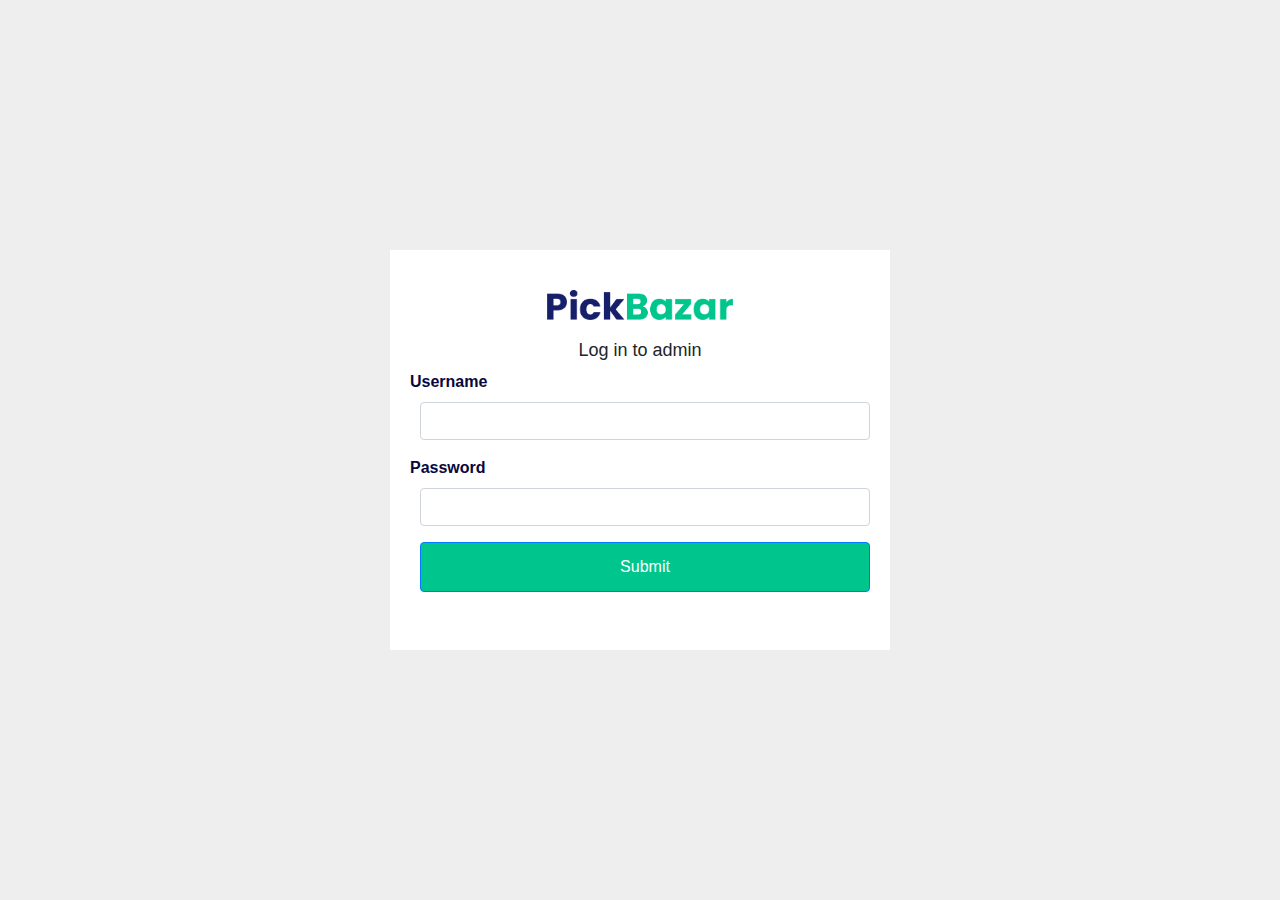
<file: e-commerce/login.html>
<!DOCTYPE html>
<html lang="en">
<head>
    <meta charset="UTF-8">
    <meta name="viewport" content="width=device-width, initial-scale=1.0">
    <title>Document</title>

    <link rel="stylesheet" href="https://stackpath.bootstrapcdn.com/bootstrap/4.4.1/css/bootstrap.min.css" integrity="sha384-Vkoo8x4CGsO3+Hhxv8T/Q5PaXtkKtu6ug5TOeNV6gBiFeWPGFN9MuhOf23Q9Ifjh" crossorigin="anonymous">
    <style>
        body{
        background-color: #eee;
        }
        form{
            text-align: center;
        }
        small{
            color: red;
        }
        .img{
            margin-top: 40px;
        height: 30px;
        }
        .form{
            background-color: white;
            height: 400px;
            width: 500px;
        }
        .x{
            margin-top: 20px;
            font-size: large;
        }
        .label{
            float: left;
            margin-left:20px ;
            color: rgb(8, 8, 61);
            font-weight: bold;
        }
        .input{
            margin-left: 30px;
            width: 450px;
        }
        .submit{
            width: 450px;
            height: 50px;
            margin-left: 10px;
            background-color: rgb(0, 197, 141);;
        }
        .submit:hover{
            background-color: rgb(50, 184, 146);
        }


    </style>
</head>
<body>
    <div class="container">
        <div class="row ">
            <div class="d-flex col justify-content-center align-items-center " style="height: 100vh;" >
           <div class="form">
            <form method="POST"  >
                <small id="non_field_errors" ></small>
                <div data-baseweb="block" class="ai ae b4 b7 b8 b9 ba"><div class="ae ag af bb"><img class="img" src="[data-uri]" alt="pickbazar-admin" class="bc bd be"></div><h3 class="bf bg bh bi bj bk bl bm x">Log in to admin</h3></div>
                <div class="form-group ">
                    <label class="label" for="InputUsername">Username</label>
                    <input type="text" name="username" class="form-control input" id="InputUsername" aria-describedby="usernameHelp">
                    <small id="usernameHelp" class="form-text text-muted"></small>
                </div>

                <div class="form-group">
                    <label class="label" for="InputPassword">Password</label>
                    <input type="password" name="password" class="form-control input" id="InputPassword" aria-describedby="passwordHelp">
                    <small id="passwordHelp" class="form-text text-muted"></small>
                </div>

                <button type="submit" class="btn btn-primary submit">Submit</button>
            </form>
        </div>
            </div>
        </div>
    </div>

    <script src="https://code.jquery.com/jquery-3.4.1.slim.min.js" integrity="sha384-J6qa4849blE2+poT4WnyKhv5vZF5SrPo0iEjwBvKU7imGFAV0wwj1yYfoRSJoZ+n" crossorigin="anonymous"></script>
    <script src="https://cdn.jsdelivr.net/npm/popper.js@1.16.0/dist/umd/popper.min.js" integrity="sha384-Q6E9RHvbIyZFJoft+2mJbHaEWldlvI9IOYy5n3zV9zzTtmI3UksdQRVvoxMfooAo" crossorigin="anonymous"></script>
    <script src="https://stackpath.bootstrapcdn.com/bootstrap/4.4.1/js/bootstrap.min.js" integrity="sha384-wfSDF2E50Y2D1uUdj0O3uMBJnjuUD4Ih7YwaYd1iqfktj0Uod8GCExl3Og8ifwB6" crossorigin="anonymous"></script>

    <script
  src="https://code.jquery.com/jquery-3.4.1.min.js"
  integrity="sha256-CSXorXvZcTkaix6Yvo6HppcZGetbYMGWSFlBw8HfCJo="
  crossorigin="anonymous"></script>

  <script src="login.js"></script>


</body>
</html>
</file>
<file: e-commerce/style.css>
*{
    margin: 0;
    padding: 0;
  }

.img-header{
    background-image: url('https://shop.redq.now.sh/_next/static/images/Bags-add82a586f92810bc9182c5eddead01a.png');
    width: 100%;
    min-height: 100vh;
    background-size: cover;
    background-repeat: no-repeat;
    background-position: center bottom;
    }

#header{
     display: flex;
    -webkit-box-align: center;
    align-items: center;
    /* -webkit-box-pack: justify; */
    justify-content: space-between;
    /* position: fixed; */
    z-index: 1;
    top: 0px;
    left: 0px;
    width: 100%;
    /* background-color: rgb(255, 255, 255); */
    background-color: none;
    /* box-shadow: rgba(0, 0, 0, 0.06) 0px 1px 2px; */
    padding: 30px 60px;
    transition: all 0.3s ease 0s;
}
#dropdownMenuButton1{
  width: auto;
  height: 38px;
  display: flex;
  -webkit-box-align: center;
  align-items: center;
  background-color: rgb(255, 255, 255) !important;
  padding-top: 0px;
  padding-bottom: 0px;
  padding-left: 15px;
  padding-right: 15px;
  min-width: 150px;
  border-width: 1px;
  border-style: solid;
  border-color: rgb(241, 241, 241);
  border-image: initial;
  border-radius: 6px;
  outline: 0px;
  cursor: default;
}
.c-main, .l-main{
  left: 0px;
  top: calc(100% + 15px);
  /* display: block; */
  min-width: 200px;
  position: absolute;
  background-color: rgb(255, 255, 255);
  box-shadow: rgba(142, 142, 142, 0.14) 0px 3px 20px;
  z-index: 99;
  padding: 15px 20px;
  border-radius: 6px;
  font-family: 'Lato', sans-serif;
}
.c{
  font-size: 15px;
    font-weight: 700;
    color: rgb(13, 17, 54);
    line-height: 1.2em;
    display: flex;
    -webkit-box-align: center;
    align-items: center;
    padding: 15px 30px;
    border-radius: 6px;
    transition: all 0.15s ease-in-out 0s;
    text-decoration: none;
    font-family: 'Lato', sans-serif;
}
#span_bags{
  display: flex;
  -webkit-box-align: center;
  align-items: center;
  font-family: 'Lato', sans-serif;
  font-size: 15px;
  font-weight: 700;
  color: rgb(0, 158, 127);
  text-decoration: none;
}
.toggle{
    /* display: flex;
   -webkit-box-align: end; 
    align-items: flex-end;  */
    margin-left: 50px;
    font-family: 'Lato', sans-serif;
    font-size: 15px;
    font-weight: 700;
    color: rgb(0, 158, 127);
    text-decoration: none;
}
/* button:focus{
    outline: none !important;
} */

/* a:focus,
button:focus,
input:focus,
:focus {
  outline: none;
} */

/* .no-focus-outline a:focus,
.no-focus-outline button:focus {
  outline: none;
} */
#offer, #needHelp{
  background-color: #F8F9FA;
  font-family: 'Lato', sans-serif;
  font-size: 15px;
  font-weight: 700;
  color: rgb(13, 17, 54);
  line-height: 1.2em;
  display: flex;
  -webkit-box-align: center;
  align-items: center;
  margin-right: 45px;
  transition: all 0.15s ease-in-out 0s;
}
.dropdown-menu{
  color:rgb(0, 158, 127);
}
#dropdownMenuButton2{
  width: 97px;
    height: 38px;
    display: flex;
    -webkit-box-align: center;
    align-items: center;
    background-color: #ffffff !important;
    color:rgb(0, 158, 127);
    font-family: 'Lato', sans-serif;
    font-size: 15px;
    font-weight: 700;
    padding-top: 0px;
    padding-bottom: 0px;
    padding-left: 10px;
    padding-right: 10px;
    border-width: 1px;
    border-style: solid;
    border-color: rgb(241, 241, 241);
    border-image: initial;
    border-radius: 6px;
    outline: 0px;
}
.l{
  width: 100%;
    font-size: 15px;
    font-weight: 700;
    color: rgb(13, 17, 54);
    line-height: 1.2em;
    display: flex;
    -webkit-box-align: center;
    align-items: center;
    border-top-style: initial;
    border-right-style: initial;
    border-left-style: initial;
    border-top-color: initial;
    border-right-color: initial;
    border-left-color: initial;
    background-color: transparent;
    cursor: pointer;
    padding: 15px 30px;
    transition: all 0.15s ease-in-out 0s;
    border-width: 0px 0px 1px;
    border-image: initial;
    border-bottom: 1px solid rgb(241, 241, 241);
    border-radius: 0px;
    outline: 0px;
}
.la{
  width: 50px;
  height: 20px;
  font-size: 15px;
font-weight: 700;
color: rgb(13, 17, 54);
line-height: 1.2em;
cursor: pointer;
}
/* .la:hover{
  background-color: white !important;
} */

#join{
  cursor: pointer;
    display: inline-flex;
    -webkit-box-align: center;
    align-items: center;
    -webkit-box-pack: center;
    justify-content: center;
    background-color: rgb(0, 158, 127);
    width: 66px;
    color: rgb(255, 255, 255);
    font-family: 'Lato', sans-serif;
    font-weight: 700;
    padding-top: 0px;
    padding-bottom: 0px;
    box-sizing: border-box;
    height: 38px;
    padding-left: 15px;
    padding-right: 15px;
    font-size: 14px;
    text-decoration: none;
    border-width: 0px;
    /* border-style: initial;
    border-color: initial;
    border-image: initial; */
    transition: all 0.3s ease 0s;
    border-radius: 6px;
    font-size: 15px;
}
#middle{
    width: 100%;
    display: flex;
    flex-direction: column;
    -webkit-box-align: center;
    align-items: center;
    margin: 210px 0 0 0;
}
/* style="width: 700px; box-shadow: rgba(0, 0, 0, 0.05) 0px 21px 36px; border-radius: 6px;" */
input{
  width: 500px;
  height: 48px;
  outline: none;
  border: none;
  letter-spacing: normal;
    word-spacing: normal;
    text-transform: none;
    text-indent: 0px;
    text-shadow: none;
    margin: 0 -1px 0 0;
    padding: 0 20px;
}
#form{
    /* width: 100%; */
    opacity: 1;
    height: 100%;
    /* -webkit-box-flex: 1;
    flex-grow: 1; */
    font-size: 15px;
    color: rgb(119, 121, 140);
    background-color: rgb(255, 255, 255);
    /* display: flex;
    -webkit-box-align: center;
    align-items: center;
    justify-content: center; */
    /* transition: width 500ms ease-in-out 0s, opacity 500ms ease-in-out 0s; */
    /* border-width: initial;
    border-style: none;
    border-color: initial;
    border-image: initial; */
    border-radius: 6px 0px 0px 6px;
    box-shadow: 0 21px 36px rgba(0,0,0,0.05);
    border-radius: 6px;
    overflow: hidden;
}
#bags{
  font-family: 'Lato', sans-serif;
    font-size: 13px;
    color: rgb(0, 158, 127);
    line-height: 38px;
    font-weight: 700;
    background-color: rgb(247, 247, 247);
    margin: 4px;
    white-space: nowrap;
    padding: 0px 15px;
    border-radius: 6px;
}

#h1{
    font-family: 'Poppins', sans-serif;
    font-size: 45px;
    font-weight: bold;
    color: rgb(13, 17, 54);
    margin-bottom: 15px;
    text-align: center;
}
#second{
  font-family: 'Lato', sans-serif;
    font-size: 19px;
    font-weight: 400;
    color: rgb(119, 121, 140);
    margin-bottom: 60px;
    text-align: center;
}
#search{
  display:flex;
}
#button_search{
  background-color: rgb(0, 158, 127);
    font-size: 15px;
    font-family: 'Lato', sans-serif;
    font-weight: 700;
    color: rgb(255, 255, 255);
    height: 48px;
    padding-left: 30px;
    padding-right: 30px;
    cursor: pointer;
    /* display: flex;
    -webkit-box-align: center;
    align-items: center; */
    border-width: 0px;
    border-style: initial;
    border-color: initial;
    border-image: initial;
    outline: 0px;
}
.buttonText{
  margin-left: 4px;
  /* padding-top: 14px; */
}
.right{
  background-color: #f8f9fa !important;
}

.svg2{
  margin-right: 10px;
}

#v-pills-tab{
    padding: 35px 35px 45px 50px;
    min-height: 100vh;
    height: 100%;
  }
  .nav-link{
    background-color: white;
    color: rgb(13, 17, 54)!important;
    font-size: 15px;
    margin: 0 0 13px;
    padding: 13px 0 0;
    font-family: 'Lato', sans-serif;
    font-weight: 700;
    /* display: flex;
    -webkit-box-align: center;
    align-items: center;
    margin-bottom: 10px;
    vertical-align: middle; */
    cursor: pointer;
    /* outline: 0px;
    padding: 3px 0px;
    transition: all 0.15s ease-in-out 0s; */
  }
  
  .nav-link.active, .c:hover{
    background-color: white!important;
    color: rgb(0, 158, 127)!important;
  }
  #btn{
    background-color: rgb(0, 158, 127);
  }
  /* #row{
    display: flex;
    flex-wrap: wrap; 
    margin-top: 25px;
    background-color: rgb(247, 247, 247);
    position: relative;
    z-index: 1; 
  }  */

/* #slick{
  border-bottom: 10px;
    border-bottom-color: black;
}  */
 
.slick-slide{
    height: 100%;
    width: 100%;
    margin: 10px;
}
.slider{
    width: 90%;
    margin: auto;
    padding: 50px 0;
    border-bottom: 10px;
    border-bottom-color: black;
}
img{
  height: 100%;
    width: 100%;
}
/* .x{
color: black;
background-color: black;
} */

.container-9{
    /* width: 100%; */
    height: auto;
    min-height: 100vh;
    padding: 30px 45px 50px;
    background-color: rgb(247, 247, 247);
}
.container_within{
    /* display: flex;
    flex-wrap: wrap; */
    margin-top: 25px;
    /* background-color: rgb(247, 247, 247); */
    position: relative;
    z-index: 1;
}
.card-body{
    height: 160px;
    width: 100%;
    background-color: rgb(255, 255, 255);
    /* background-color: #fff; */
    position: relative;
    font-family: 'Lato', sans-serif;
    cursor: pointer;
    /* border-radius: 6px; */
    border: none;
}
.card-image{
  height: 240px;
    position: relative;
    text-align: center;
    display: flex;
    -webkit-box-align: center;
    align-items: center;
    -webkit-box-pack: center;
    justify-content: center;
    /* border: 10px;
    border-color: aliceblue; */
    margin: 10px 0 0 0;
    /* padding: 5px; */
}
.dp-percentage{
  font-family: 'Lato', sans-serif;
    font-size: 13px;
    font-weight: 700;
    color: rgb(255, 255, 255);
    line-height: 24px;
    background-color: rgb(251, 185, 121);
    padding-left: 10px;
    padding-right: 10px;
    display: inline-block;
    position: absolute;
    top: 15px;
    right: 15px;
    border-radius: 12px;
}
.card-title{
  font-family: 'Lato', sans-serif;
    font-size: 15px;
    font-weight: 700;
    color: rgb(13, 17, 54);
    width: 100%;
    text-overflow: ellipsis;
    white-space: nowrap;
    margin: 0px 0px 7px;
    overflow: hidden;
}
.product-weight{
  font-family: 'Lato', sans-serif;
    font-size: 13px;
    font-weight: 400;
    color: rgb(119, 121, 140);
}
.below_title{
    margin-top: 20px;
    display: flex;
    /* -webkit-box-align: center;
    align-items: center;
    -webkit-box-pack: justify; */
    justify-content: space-around; 
    bottom: 0px;
}
.productPriceWrapper{
  width: 100%;
  position: relative;
    display: flex;
}

.discountedPrice {
  height: 1px;
  font-family: 'Lato', sans-serif;
  text-decoration: line-through;
  font-size: 13px;
  font-weight: 400;
  color: rgb(251, 185, 121);
  font-style: italic;
  position: absolute;
  top: 75px;
  left: 20px;
  padding: 0px 5px;
}

.product-price{
  font-family: 'Lato', sans-serif;
    font-size: 15px;
    font-weight: 700;
    color: rgb(0, 158, 127); 
    margin: 10px 0 0 0;
  }
/* .productPriceWrapper{
    position: relative;
    display: flex;
    flex-direction: column;
    align-items: flex-start;
} */
.button_products{
  cursor: pointer;
  display: inline-flex;
  -webkit-box-align: center;
  align-items: center;
  -webkit-box-pack: center;
  justify-content: center;
  width: 84px;
  font-family: 'Lato', sans-serif;
  font-weight: 700;
  box-sizing: border-box;
  color: rgb(0, 158, 127);
  background-color: transparent;
  height: 38px;
  padding: 0 15px;
  font-size: 15px;
  text-decoration: none;
  border-image: initial;
  border-width: 1px;
  border-style: solid;
  border-color: rgb(241, 241, 241);
  transition: all 0.35s ease 0s;
  border-radius: 25px;
  margin-left: 50px;
}
.button_products:hover{
  background-color: rgb(0, 158, 127);
  color: rgb(255, 255, 255);
}
button:focus{
  outline: none;
}

/* Style page content - use this if you want to push the page content to the right when you open the side navigation */
/* #main {
  transition: margin-right .5s; If you want a transition effect 
  padding: 20px;
} */

/* On smaller screens, where height is less than 450px, change the style of the sidenav (less padding and a smaller font size) */
/* @media screen and (max-height: 450px) {
  .sidebar {padding-top: 15px;}
  .sidebar a {font-size: 18px;} 
} */

.openbtn{
    width: 100px; /* 100% Full-height */
    height: 94px; /* 0 width - change this with JavaScript */
    position: fixed; /* Stay in place */
    z-index: 1; /* Stay on top */
    overflow-x: hidden; /* Disable horizontal scroll */
    /* padding-top: 60px; Place content 60px from the top */
    transition: 0.5s; /* 0.5 second transition effect to slide in the sidebar */
    display: flex;
    flex-direction: column;
    -webkit-box-align: center;
    align-items: center;
    -webkit-box-pack: center;
    justify-content: center;
    background-color: rgb(0, 158, 127);
    box-shadow: rgba(0, 0, 0, 0.16) 0px 21px 36px;
    cursor: pointer;
    position: fixed;
    right: 0px;
    top: 50%;
    margin-top: -46px;
    border-radius: 6px 0px 0px 6px;
    border-width: 0px;
    border-style: initial;
    border-color: initial;
    border-image: initial;
    outline: 0px;
}
.openbtn:hover {
  background-color: none;
  color: none;
}
.cartPopupstyle_TotalItems{
  font-family: 'Lato', sans-serif;
    font-size: 12px;
    font-weight: 700;
    color: rgb(255, 255, 255);
    display: flex;
    -webkit-box-align: center;
    align-items: center;
    -webkit-box-pack: center;
    justify-content: center;
    padding: 15px 10px;
}
.cartPopupstyle__Price{
  width: auto;
    height: 35px;
    min-width: 80px;
    display: inline-flex;
    -webkit-box-align: center;
    align-items: center;
    -webkit-box-pack: center;
    justify-content: center;
    background-color: rgb(255, 255, 255);
    font-family: 'Lato', sans-serif;
    font-size: 12px;
    font-weight: 700;
    color: rgb(0, 158, 127);
    overflow: hidden;
    border-radius: 6px;
    margin: 0px 10px 10px;
}

.sidebar {
  height: 100%; /* 100% Full-height */
  width: 0; /* 0 width - change this with JavaScript */
  position: fixed; /* Stay in place */
  z-index: 99; /* Stay on top */
  top: 0;
  right: 0;
  background-color:rgb(255, 255, 255); /* Black*/
  overflow-x: hidden; /* Disable horizontal scroll */
  padding-top: 60px; /* Place content 60px from the top */
  transition: 0.5s; /* 0.5 second transition effect to slide in the sidebar */
}
/* Position and style the close button (top right corner) */
.sidebar .closebtn {
  position: absolute;
  right: 25px;
  font-size: 36px;
  margin-left: 50px;
}
.popUpHeader{
  background-color: rgb(255, 255, 255);
    /* display: flex;
    -webkit-box-align: center;
    align-items: center;
    -webkit-box-pack: justify;
    justify-content: space-between; */
    padding: 0px 25px;
    border-bottom: 1px solid rgb(241, 241, 241);
}
.popUpItemCount{
  display: inline-flex;
    -webkit-box-align: center;
    align-items: center;
    color: rgb(0, 158, 127);
}
.popUpItemCount span {
  font-family: 'Lato', sans-serif;
  font-size: 15px;
  font-weight: 700;
  color: rgb(0, 158, 127);
  padding-left: 10px;
}
.closebtn{
  width: 14px;
    height: 14px;
    display: inline-flex;
    -webkit-box-align: center;
    align-items: center;
    -webkit-box-pack: center;
    justify-content: center;
    flex-shrink: 0;
    cursor: pointer;
    color: rgba(0, 0, 0, 0.25);
    background-color: transparent;
    padding: 0px;
    border-width: 0px;
    border-style: initial;
    border-color: initial;
    border-image: initial;
    outline: 0px;
    transition: all 0.4s ease 0s;
}
.noProductsFound{
  font-family: 'Lato', sans-serif;
    font-size: 15px;
    font-weight: 700;
    color: rgb(119, 121, 140);
    display: block;
    width: 100%;
    text-align: center;
    padding: 40px 0px;
}
.checkoutButtonWrapper{
  position:relative;
  bottom: 0;
}
.promoCode{
  display: flex;
    -webkit-box-pack: center;
    justify-content: center;
    align-items: center;
    margin: 20px 0px;
}
.specialCode{
  box-shadow: none;
  background-color: transparent;
  display: inline-flex;
  cursor: pointer;
  font-family: 'Lato', sans-serif;
  font-size: 15px;
  font-weight: 700;
  color: rgb(0, 158, 127);
  border-width: 0px;
  border-style: initial;
  border-color: initial;
  border-image: initial;
  outline: 0px;
  transition: color 0.35s ease 0s;
}
.checkoutButton{
  height: 48px;
    width: calc(100% - 30px);
    display: flex;
    -webkit-box-align: center;
    align-items: center;
    -webkit-box-pack: justify;
    justify-content: space-between;
    background-color: rgb(0, 158, 127);
    box-shadow: rgba(0, 0, 0, 0.16) 0px 3px 6px;
    color: rgb(255, 255, 255);
    cursor: pointer;
    /* margin-bottom: 15px; */
    margin-left: 15px;
    padding: 0px;
    border-radius: 48px;
    border-width: 0px;
    border-style: initial;
    border-color: initial;
    border-image: initial;
    outline: 0px;
    bottom: 0;
}
.CartItemCardstyle__title{
  width: 100%;
    display: flex;
    -webkit-box-align: center;
    align-items: center;
    -webkit-box-pack: justify;
    justify-content: space-between;
    padding-left: 30px;
    font-family: 'Lato', sans-serif;
    font-size: 15px;
    font-weight: 700;
    color: rgb(255, 255, 255);
    padding-left: 5px;
    padding-right: 10px;
}
.priceBox{
  width: auto;
    height: 44px;
    display: inline-flex;
    -webkit-box-align: center;
    align-items: center;
    -webkit-box-pack: center;
    justify-content: center;
    background-color: rgb(255, 255, 255);
    font-family: 'Lato', sans-serif;
    font-size: 15px;
    font-weight: 700;
    color: rgb(0, 158, 127);
    margin-right: 2px;
    padding: 0px 30px;
    overflow: hidden;
    border-radius: 28px;
}
.CartItemCardstyle__ItemCards{
  width: 100%;
    display: inline-flex;
    -webkit-box-align: center;
    align-items: center;
    background-color: rgb(255, 255, 255);
    margin-bottom: 1px;
    box-sizing: border-box;
    padding: 15px 25px;
}
.quantity_vertical{
  width: 30px;
    height: 90px;
    display: block;
    background-color: rgb(247, 247, 247);
    flex-shrink: 0;
    -webkit-box-align: center;
    align-items: center;
    position: relative;
    border-radius: 50px;
    overflow: hidden;
}
.decBtn{
  width: 30px;
  height: 27px;
  top: auto;
  color: rgb(119, 121, 140);
}
.qnt-input{
  left: 0px;
    font-family:'Lato', sans-serif;
    font-size: 15px;
    font-weight: 700;
    color: rgb(13, 17, 54);
    height: calc(100% - 54px);
    position: absolute;
    /* top: 27px; */
    width: 30px;
}
.incBtn{
  width: 30px;
  height: 27px;
  top: auto;
  color: rgb(119, 121, 140);
}
.CartItemCardstyle__ItemImgWrapper{
  width: 60px;
    height: 60px;
    display: inline-flex;
    -webkit-box-align: center;
    align-items: center;
    -webkit-box-pack: center;
    justify-content: center;
    margin-right: 15px;
    flex-shrink: 0;
    overflow: hidden;
}
.CartItemCardstyle__ItemTitle{
  font-family: 'Lato', sans-serif;
  font-size: 15px;
  font-weight: 400;
  color: rgb(13, 17, 54);
  margin-bottom: 10px;
}
.CartItemCardstyle__ItemPrice{
  font-family: 'Lato', sans-serif;
  font-size: 15px;
  font-weight: 700;
  color: rgb(0, 158, 127);
  margin-bottom: 10px;
}
.CartItemCardstyle__ItemWeight{
  font-family: 'Lato', sans-serif;
  font-size: 13px;
  font-weight: 400;
  color: rgb(119, 121, 140);
}
.CartItemCardstyle__TotalPrice{
  font-family: 'Lato', sans-serif;
    font-size: 15px;
    font-weight: 700;
    color: rgb(13, 17, 54);
    flex-shrink: 0;
    margin-left: auto;
}
.CartItemCardstyle__DeleteButton{
  width: 10px;
    height: 10px;
    display: inline-flex;
    -webkit-box-align: center;
    align-items: center;
    -webkit-box-pack: center;
    justify-content: center;
    margin-left: 15px;
    flex-shrink: 0;
    cursor: pointer;
    color: rgba(0, 0, 0, 0.25);
    background-color: transparent;
    padding: 0px;
    border-width: 0px;
    border-style: initial;
    border-color: initial;
    border-image: initial;
    outline: 0px;
    transition: all 0.4s ease 0s;
}
</file>
